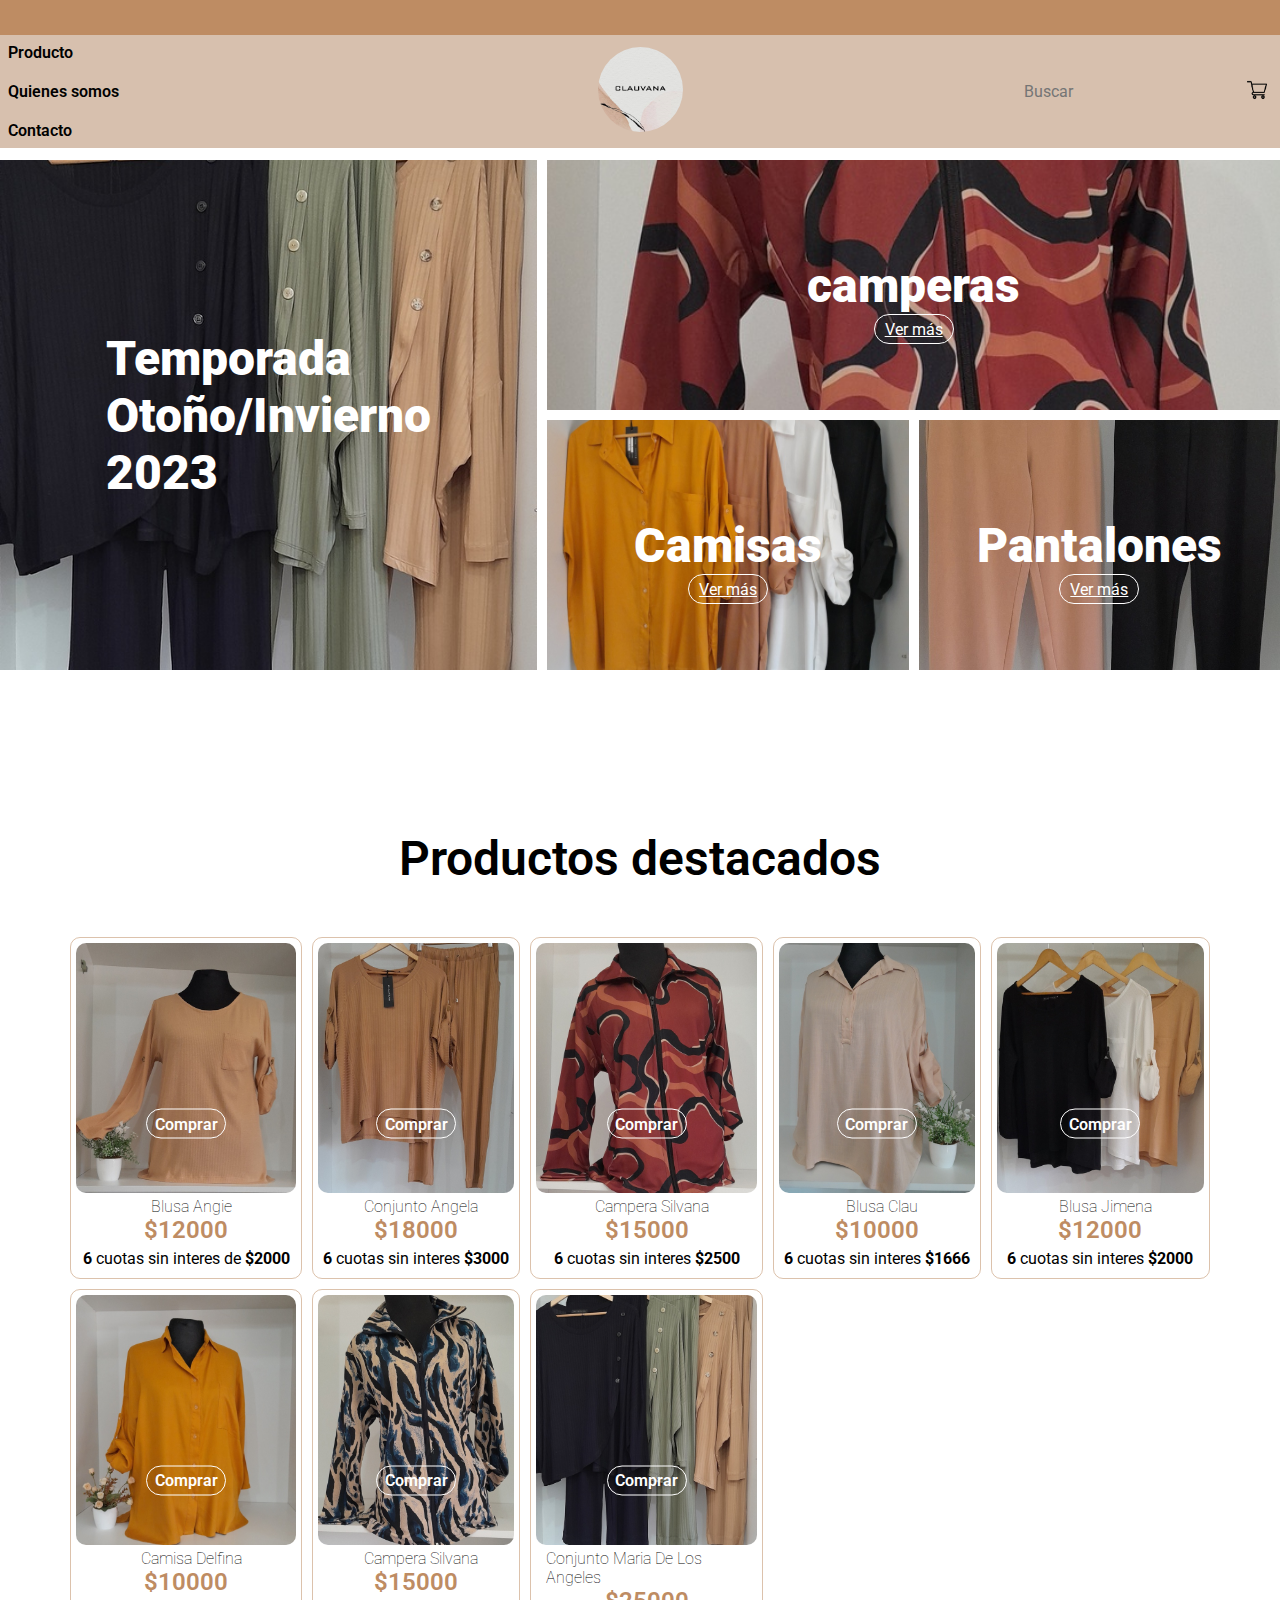
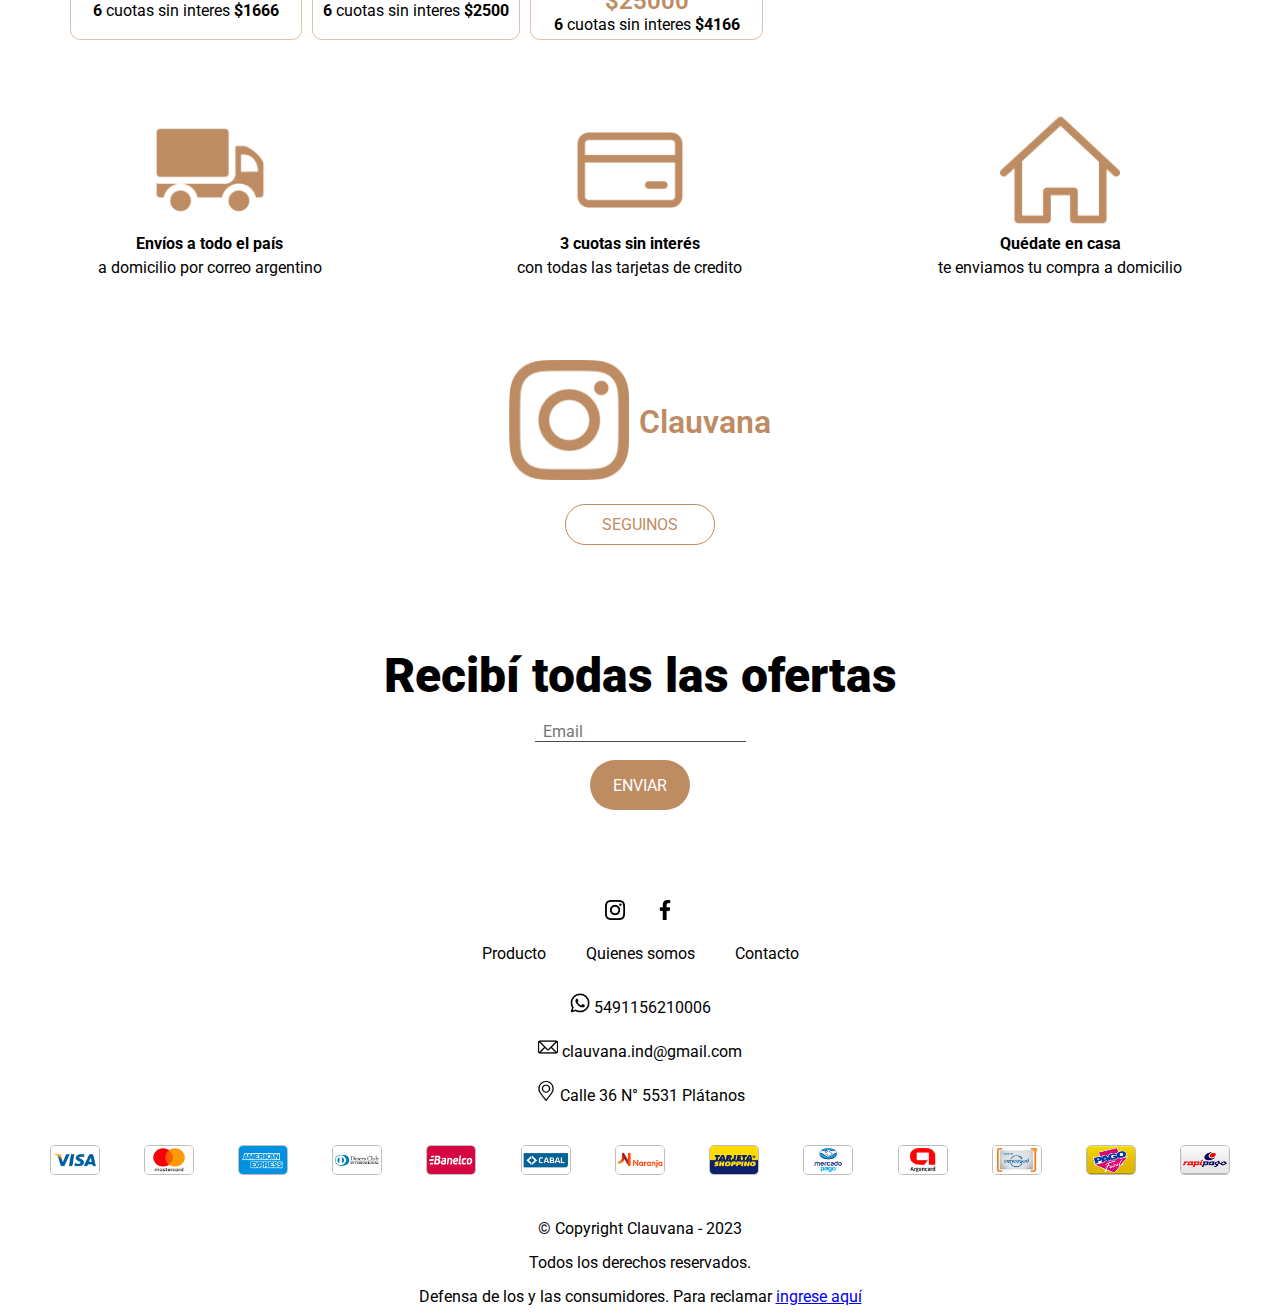
<file: index.html>
<!DOCTYPE html>
<html lang="es">

<head>
  <meta charset="UTF-8" />
  <meta http-equiv="X-UA-Compatible" content="IE=edge" />
  <meta name="viewport" content="width=device-width, initial-scale=1.0" />
  <meta name="description" content="Venta de indumentaria femenina online, imperdibles. Hacé tu pedido y pagalo online.">
  <meta property="og:title" content="Clauvana">
  <meta property="og:type" content="Indumentaria">
  <meta property="og:url" content="https://proyecto-coder-olive-ten.vercel.app/index.html">
  <meta property="og:description" content="Venta de indumentaria femenina online, imperdibles. Hacé tu pedido y pagalo online.">
  <meta property="og:site_name" content="Clauvana">
  <title>Temporada Otoño/Invierno 2023|Clauvana</title>
  <link rel="stylesheet" href="./styles/styles.css" />
  <link rel="icon" href="./img/clauvana.ico.jpg" />
  <link rel="preconnect" href="https://fonts.googleapis.com" />
  <link rel="preconnect" href="https://fonts.gstatic.com" crossorigin />
  <link href="https://fonts.googleapis.com/css2?family=Roboto:wght@300&display=swap" rel="stylesheet" />
</head>

<body>
  <header>
    <div class="header">
      <div class="header-conteiner">
        <h1 class="header-conteiner__tittle">Clauvana</h1>
      </div>
      <div class="header-nav">
          <div class="header-nav__left">
            <ul class="header-nav__list">
              <li class="header-nav__items"><a href="./pages/producto.html" class="header-nav__items-a">Producto</a></li>
              <li class="header-nav__items"><a href="./pages/quienes-somos.html" class="header-nav__items-a">Quienes somos</a></liclass>
              <li class="header-nav__items"><a href="./pages/contacto.html" class="header-nav__items-a">Contacto</a></li>
            </ul>
          </div>
          <div class="header-nav__logo">
            <a href="./index.html">
              <picture class="header-nav__picture">
                <img src="./img/logoclauvana.png" alt="logo-de-la-marca" class="header-nav__img">
              </picture>
            </a>
          </div>
          <div class="header-nav__right">
            <div class="header-nav__search">
              <form action="">
                <label for="search"></label>
                <input type="search" placeholder="Buscar" id="search" class="header-nav__search-input">
              </form>
            </div>
            <div class="header-nav__buy">
              <a href="./index.html">
                <picture>
                  <img src="./img/carrito.png" alt="carrito" class="header-nav__cart">
                </picture>
              </a>
            </div>
          </div>
      </div>
    </div>
  </header>
  <main>
    <section class="portada-principal">
      <div class="portada-principal__conteiner">
        <div class="portada-principal__primera-columna">
          <h2 class="portada-principal__tittle-primera">Temporada Otoño/Invierno 2023</h2>
          <picture>
            <img src="./img/productos/20230228_152904.jpg" class="portada-principal__img img-temporada" alt="temporada-2023">
          </picture>
        </div>
        <div class="portada-principal__segunda-columna">
          <div class="portada-principal__segunda-columna-primera-fila">
            <h2 class="portada-principal__tittle-segunda">camperas</h2>
            <picture>
              <img src="./img/productos/20230228_155506.jpg" class="portada-principal__img img-camperas" alt="camperas">
            </picture>
            <a href="./pages/producto.html" class="portada-principal__btn">Ver más</a>
          </div>
          <div class="portada-principal__segunda-columna-segunda-fila">
            <div class="portada-principal__segunda-columna-segunda-fila-primera">
              <h2 class="portada-principal__tittle-tercera">Camisas</h2>
              <picture>
                <img src="./img/productos/20230228_150349.jpg" class="portada-principal__img img-camisas" alt="camisas">
              </picture>
              <a href="./pages/producto.html" class="portada-principal__btn">Ver más</a>
            </div>
            <div class="portada-principal__segunda-columna-segunda-fila-segunda">
              <h2 class="portada-principal__tittle-cuarta">Pantalones</h2>
              <picture>
                <img src="./img/productos/20230228_161244.jpg" class="portada-principal__img img-pantalones" alt="pantalones">
              </picture>
              <a href="./pages/producto.html" class="portada-principal__btn">Ver más</a>
            </div>
          </div>
        </div>
      </div>
    </section>
    <section class="clothes">
      <div class="clothes__conteiner"> 
        <h2 class="clothes__tittle">Productos destacados</h2>
      </div>  
      <div class="clothes__cards">
        <div class="clothes__items">
          <picture class="clothes__pic">
            <img src="./img/productos/20230228_151828.jpg" alt="blusa" class="clothes__img">
            <a href="./pages/productos-especificos/producto-especifico.html" class="clothes__a">Comprar</a>
          </picture>
          <div class="clothes__description">
            <h3 class="clothes__description-tittle">Blusa Angie</h3>
            <span class="clothes__description-price">$12000</span>
            <span class="clothes__description-offer"><strong>6</strong> cuotas sin interes de <strong>$2000</strong></span>
          </div>
        </div>
        <div class="clothes__items">
          <picture class="clothes__pic">
            <img src="./img/productos/20230228_162016.jpg" alt="conjunto" class="clothes__img">
            <a href="./index.html" class="clothes__a">Comprar</a>
          </picture>
          <div class="clothes__description">
            <h3 class="clothes__description-tittle">Conjunto Angela</h3>
            <span class="clothes__description-price">$18000</span>
            <span class="clothes__description-offer"><strong>6</strong> cuotas sin interes <strong>$3000</strong></span>
          </div>
        </div>
        <div class="clothes__items">
          <picture class="clothes__pic">
            <img src="./img/productos/20230228_155506.jpg" alt="campera" class="clothes__img">
            <a href="./index.html" class="clothes__a">Comprar</a>
          </picture>
          <div class="clothes__description">
            <h3 class="clothes__description-tittle">Campera Silvana</h3>
            <span class="clothes__description-price">$15000</span>
            <span class="clothes__description-offer"><strong>6</strong> cuotas sin interes <strong>$2500</strong></span>
          </div>
        </div>
        <div class="clothes__items">
          <picture class="clothes__pic">
            <img src="./img/productos/20230228_150753.jpg" alt="blusa" class="clothes__img">
            <a href="./index.html" class="clothes__a">Comprar</a>
          </picture>
          <div class="clothes__description">
            <h3 class="clothes__description-tittle">Blusa Clau</h3>
            <span class="clothes__description-price">$10000</span>
            <span class="clothes__description-offer"><strong>6</strong> cuotas sin interes <strong>$1666</strong></span>
          </div>
        </div>
        <div class="clothes__items">
          <picture class="clothes__pic">
            <img src="./img/productos/20230228_151514.jpg" alt="blusas" class="clothes__img">
            <a href="./index.html" class="clothes__a">Comprar</a>
          </picture>
          <div class="clothes__description">
            <h3 class="clothes__description-tittle">Blusa Jimena</h3>
            <span class="clothes__description-price">$12000</span>
            <span class="clothes__description-offer"><strong>6</strong> cuotas sin interes <strong>$2000</strong></span>
          </div>
        </div>
        <div class="clothes__items">
          <picture class="clothes__pic">
            <img src="./img/productos/20230228_150017.jpg" alt="camisa" class="clothes__img">
            <a href="./index.html" class="clothes__a">Comprar</a>
          </picture>
          <div class="clothes__description">
            <h3 class="clothes__description-tittle">Camisa Delfina</h3>
            <span class="clothes__description-price">$10000</span>
            <span class="clothes__description-offer"><strong>6</strong> cuotas sin interes <strong>$1666</strong></span>
          </div>
        </div>
        <div class="clothes__items">
          <picture class="clothes__pic">
            <img src="./img/productos/20230228_155246.jpg" alt="campera" class="clothes__img">
            <a href="./index.html" class="clothes__a">Comprar</a>
          </picture>
          <div class="clothes__description">
            <h3 class="clothes__description-tittle">Campera Silvana</h3>
            <span class="clothes__description-price">$15000</span>
            <span class="clothes__description-offer"><strong>6</strong> cuotas sin interes <strong>$2500</strong></span>
          </div>
        </div>
        <div class="clothes__items">
          <picture class="clothes__pic">
            <img src="./img/productos/20230228_152904.jpg" alt="conjuntos" class="clothes__img">
            <a href="./index.html" class="clothes__a">Comprar</a>
          </picture>
          <div class="clothes__description">
            <h3 class="clothes__description-tittle">Conjunto Maria De Los Angeles</h3>
            <span class="clothes__description-price">$25000</span>
            <span class="description__offer"><strong>6</strong> cuotas sin interes <strong>$4166</strong></span>
          </div>
        </div>
      </div>
    </section>
    <section class="formas__envio">
      <div class="envio__items">
        <picture class="items__picture">
          <img src="./img/camioneta.png" alt="camioneta" class="envio__img">
        </picture>
        <div class="envio__txt">
          <h3>Envíos a todo el país</h3>
          <span>a domicilio por correo argentino</span>
        </div>
      </div>
      <div class="envio__items">
        <picture class="items__picture">
          <img src="./img/tarjeta.png" alt="tarjeta-de-credito" class="envio__img">
        </picture>
        <div class="envio__txt">
          <h3>3 cuotas sin interés</h3>
          <span>con todas las tarjetas de credito</span>
        </div>
      </div>
      <div class="envio__items">
        <picture class="items__picture">
          <img src="./img/hogar.png" alt="casa" class="envio__img">
        </picture>
        <div class="envio__txt">
          <h3>Quédate en casa</h3>
          <span>te enviamos tu compra a domicilio</span>
        </div>
      </div>
    </section>
    <section class="seguinos">
      <div class="seguinos__logo">
        <a href="http://instagram.com/clau_vana/" target="_blank" rel="noopener" class="seguinos__a">
          <picture class="seguinos__pic">
            <img src="./img/instagram.png" alt="instagram" class="seguinos__img">
          </picture>
          <span class="seguinos__txt">Clauvana</span>
        </a>
      </div>
      <div class="seguinos__btn">
        <a href="http://instagram.com/clau_vana/" target="_blank" rel="noopener" class="seguinos__a"><span class="btn__txt">SEGUINOS</span></a>
      </div>
    </section>
    <section class="offer">
      <div class="offer__tittle">
        <h2 class="offer__txt">Recibí todas las ofertas</h2>
      </div>  
      <div class="offer__email">
        <form action="" class="offer_form">
          <label for="email"></label>
          <input type="email" id="email" placeholder="Email" class="offer__input-email">
        </form>
      </div>
      <div class="offer__btn">
        <form action="" class="offer__btn-form">
          <label for="email-enviar"></label>
          <input type="submit" value="ENVIAR" id="email-enviar" class="btn__input">
        </form>
      </div>
    </section>
  </main>
  <footer>
    <div class="footer-icons">
      <ul class="footer-icons__list">
        <li class="footer-icons__items">
          <a href="https://instagram.com/clau_vana" target="_blank" rel="noopener">
            <picture>
              <img src="./img/instagram.png" alt="instagram" class="footer-icons__btn" />
            </picture>
          </a>
        </li>
        <li class="footer-icons__items">
          <a href="https://www.facebook.com/clauvana/?locale=es_LA" target="_blank" rel="noopener">
            <picture>
              <img src="./img/facebook.png" alt="facebook" class="footer-icons__btn" />
            </picture>
          </a>
        </li>
      </ul>
    </div>
    <div class="footer-nav">
      <ul class="footer-nav__list">
        <li>
          <a href="./pages/producto.html" class="footer-nav__items">Producto</a>
        </li>
        <li>
          <a href="./pages/quienes-somos.html" class="footer-nav__items">Quienes somos</a>
        </li>
        <li>
          <a href="./pages/contacto.html" class="footer-nav__items">Contacto</a>
        </li>
      </ul>
    </div>
    <div class="footer-contacs">
      <ul class="footer-contacs__list">
        <li class="footer-contacs__items">
          <span class="footer-contacs__content">
            <img src="./img/whatsapp.png" alt="whatsapp" class="footer-contacs__img">
            <a href="https://wa.me/5491156210006" target="_blank" class="footer-contacs__a" rel="noopener"> 5491156210006</a>
          </span>
        </li>
        <li class="footer-contacs__items">
          <span class="footer-contacs__content">
            <img src="./img/email.png" alt="email" class="footer-contacs__img">
            <a href="mailto:clauvana.ind@gmail.com" target="_blank" class="footer-contacs__a"> clauvana.ind@gmail.com</a>
          </span>
        </li>
        <li class="footer-contacs__items">
          <span class="footer-contacs__content">
            <img src="./img/ubicacion.png" alt="ubicacion" class="footer-contacs__img"> Calle 36 N° 5531 Plátanos
          </span>
        </li>
      </ul>
    </div>
    <div class="footer-cards">
      <ul class="footer-cards__list">
        <li>
          <img src="./img/cards/visa@2x.png" alt="visa" class="footer-cards__img" />
        </li>
        <li>
          <img src="./img/cards/mastercard@2x.png" alt="mastercard" class="footer-cards__img" />
        </li>
        <li>
          <img src="./img/cards/amex@2x.png" alt="american-express" class="footer-cards__img" />
        </li>
        <li>
          <img src="./img/cards/diners@2x.png" alt="diners" class="footer-cards__img" />
        </li>
        <li>
          <img src="./img/cards/banelco@2x.png" alt="banelco" class="footer-cards__img" />
        </li>
        <li>
          <img src="./img/cards/cabal@2x.png" alt="cabal" class="footer-cards__img" />
        </li>
        <li>
          <img src="./img/cards/tarjeta-naranja@2x.png" alt="tarjeta-naranja" class="footer-cards__img" />
        </li>
        <li>
          <img src="./img/cards/tarjeta-shopping@2x.png" alt="tarjeta-shopping" class="footer-cards__img" />
        </li>
        <li>
          <img src="./img/cards/mercadopago@2x.png" alt="mercadopago" class="footer-cards__img" />
        </li>
        <li>
          <img src="./img/cards/argencard@2x.png" alt="argencard" class="footer-cards__img" />
        </li>
        <li>
          <img src="./img/cards/cencosud@2x.png" alt="cencosud" class="footer-cards__img" />
        </li>
        <li>
          <img src="./img/cards/pagofacil@2x.png" alt="pagofacil" class="footer-cards__img" />
        </li>
        <li>
          <img src="./img/cards/rapipago@2x.png" alt="rapipago" class="footer-cards__img" />
        </li>
      </ul>
    </div>
    <div class="footer-derechos">
      <ul class="footer-derechos__list">
        <li><span>© Copyright Clauvana - 2023</span></li>
        <li><span>Todos los derechos reservados.</span></li>
        <li><span>Defensa de los y las consumidores. Para reclamar <a href="https://www.argentina.gob.ar/produccion/defensadelconsumidor/formulario" target="_blank" rel="noopener">ingrese aquí</a></span></li>
      </ul>
    </div>
  </footer>
  <div class="body__border-top"></div>
  <div class="body__border-right"></div>
  <div class="body__border-left"></div>
  <div class="body__border-bottom"></div>
</body>

</html>
</file>
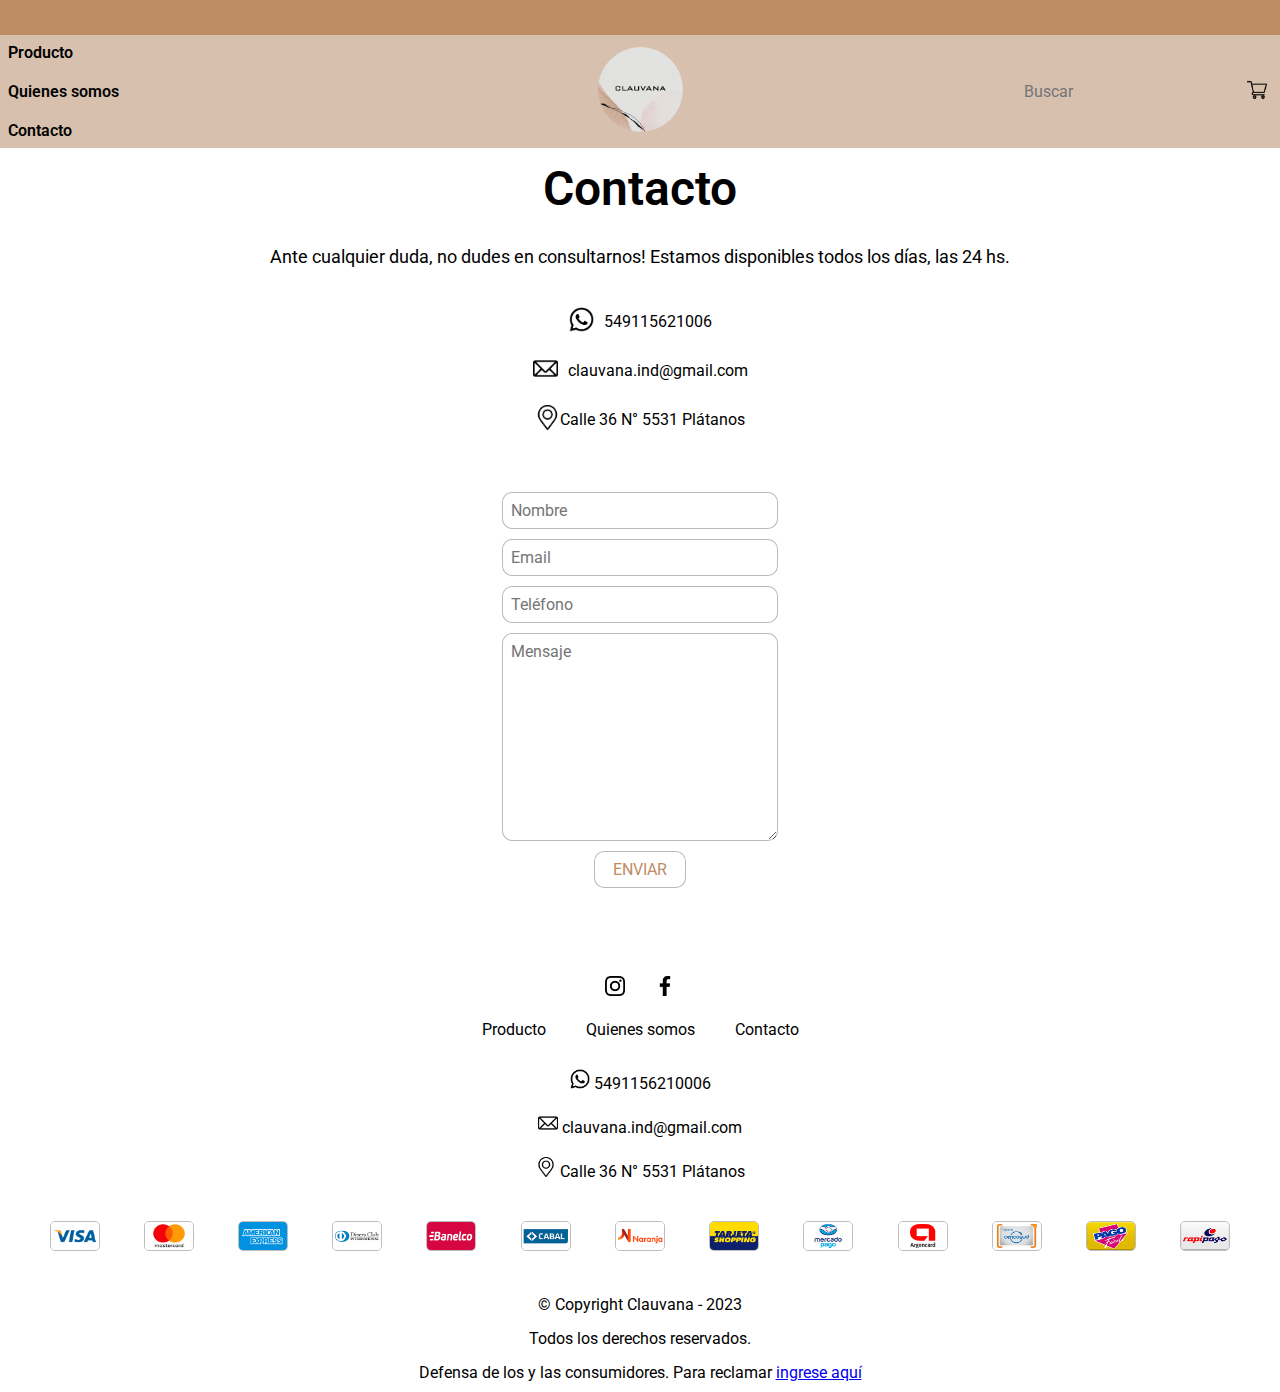
<file: pages/contacto.html>
<!DOCTYPE html>
<html lang="es">

<head>
  <meta charset="UTF-8" />
  <meta http-equiv="X-UA-Compatible" content="IE=edge" />
  <meta name="viewport" content="width=device-width, initial-scale=1.0" />
  <meta name="description" content="Contactate con Clauvana para la compra online tanto al por mayor como al por menor.">
  <meta property="og:title" content="Enteráte de lo nuevo">
  <meta property="og:type" content="Indumentaria">
  <meta property="og:url" content="https://proyecto-coder-olive-ten.vercel.app/pages/contacto.html">
  <meta property="og:description" content="Contactate con Clauvana para la compra online tanto al por mayor como al por menor.">
  <meta property="og:site_name" content="Clauvana">
  <title>Contactenos|Clauvana</title>
  <link rel="stylesheet" href="../styles/styles.css" />
  <link rel="icon" href="../img/clauvana.ico.jpg" />
  <link rel="preconnect" href="https://fonts.googleapis.com" />
  <link rel="preconnect" href="https://fonts.gstatic.com" crossorigin />
  <link href="https://fonts.googleapis.com/css2?family=Roboto:wght@300&display=swap" rel="stylesheet" />
</head>

<body>
  <header>
    <div class="header">
      <div class="header-conteiner">
        <h1 class="header-conteiner__tittle">Clauvana</h1>
      </div>
      <div class="header-nav">
          <div class="header-nav__left">
            <ul class="header-nav__list">
              <li class="header-nav__items"><a href="./producto.html" class="header-nav__items-a">Producto</a></li>
              <li class="header-nav__items"><a href="./quienes-somos.html" class="header-nav__items-a">Quienes somos</a></liclass>
              <li class="header-nav__items"><a href="./contacto.html" class="header-nav__items-a">Contacto</a></li>
            </ul>
          </div>
          <div class="header-nav__logo">
            <a href="../index.html">
              <picture class="header-nav__picture">
                <img src="../img/logoclauvana.png" alt="logo-de-la-marca" class="header-nav__img">
              </picture>
            </a>
          </div>
          <div class="header-nav__right">
            <div class="header-nav__search">
              <form action="">
                <label for="search"></label>
                <input type="search" placeholder="Buscar" id="search" class="header-nav__search-input">
              </form>
            </div>
            <div class="header-nav__buy">
              <a href="../index.html">
                <picture>
                  <img src="../img/carrito.png" alt="carrito" class="header-nav__cart">
                </picture>
              </a>
            </div>
          </div>
      </div>
    </div>
  </header>
  <main>
    <section class="portada__contacto">
      <div class="conteiner__tittle">
        <h2 class="tittle__contacto">Contacto</h2>
      </div>
      <div class="atencion-publico">
        <span class="contacto__atencion">Ante cualquier duda, no dudes en consultarnos! Estamos disponibles
          todos los días, las 24 hs.</span>
      </div>
      <div class="contacto__redes">
        <ul class="contacto__list">
          <li class="contacto__items">
            <picture class="contacto__pic">
              <img src="../img/whatsapp.png" alt="whatsapp" class="contacto__img">
            </picture>
            <a href="https://wa.me/549115621006" rel="noopener" target="_blank" class="contactos__aa">
              <span class="contacto__span"> 549115621006</span>
            </a>
          </li>
          <li class="contacto__items">
            <picture class="contacto__pic">
              <img src="../img/email.png" alt="email" class="contacto__img">
            </picture>
            <a href="mailto:clauvana.ind@gmail.com" target="_blank" class="contactos__aa">
              <span class="contacto__span"> clauvana.ind@gmail.com</span>
            </a>
          </li>
          <li class="contacto__items">
            <picture class="contacto__pic">
              <img src="../img/ubicacion.png" alt="ubicacion" class="contacto__img">
            </picture>
            <span class="contacto__span"> Calle 36 N° 5531 Plátanos</span>
          </li>
        </ul>
      </div>
      <div class="contactos__formulario">
        <form action="">
          <div class="contacto__formulario-items">
            <label for="nombre"></label>
            <input type="name" placeholder="Nombre" id="nombre" class="contacto__input">
          </div>
          <div class="contacto__formulario-items">
            <label for="email"></label>
            <input type="email" placeholder="Email" id="email" class="contacto__input">
          </div>
          <div class="contacto__formulario-items">
            <label for="teléfono"></label>
            <input type="tel" placeholder="Teléfono" id="teléfono" class="contacto__input">
          </div>
          <div class="contacto__formulario-items">
            <label for="text-area"></label>
            <textarea id="text-area" cols="30" rows="10" placeholder="Mensaje" class="contacto__input"></textarea>
          </div>
          <div class="contacto__formulario-items">
            <label for="btn-submit"></label>
            <input type="submit" value="ENVIAR" id="btn-submit" class="contacto__input btn__contacto">
          </div>
        </form>
      </div>
    </section>
  </main>
  <footer>
    <div class="footer-icons">
      <ul class="footer-icons__list">
        <li class="footer-icons__items">
          <a href="https://instagram.com/clau_vana" target="_blank" rel="noopener">
            <picture>
              <img src="../img/instagram.png" alt="instagram" class="footer-icons__btn" />
            </picture>
          </a>
        </li>
        <li class="footer-icons__items">
          <a href="https://www.facebook.com/clauvana/?locale=es_LA" target="_blank" rel="noopener">
            <picture>
              <img src="../img/facebook.png" alt="facebook" class="footer-icons__btn" />
            </picture>
          </a>
        </li>
      </ul>
    </div>
    <div class="footer-nav">
      <ul class="footer-nav__list">
        <li>
          <a href="./producto.html" class="footer-nav__items">Producto</a>
        </li>
        <li>
          <a href="./quienes-somos.html" class="footer-nav__items">Quienes somos</a>
        </li>
        <li>
          <a href="./contacto.html" class="footer-nav__items">Contacto</a>
        </li>
      </ul>
    </div>
    <div class="footer-contacs">
      <ul class="footer-contacs__list">
        <li class="footer-contacs__items">
          <span class="footer-contacs__content">
            <img src="../img/whatsapp.png" alt="whatsapp" class="footer-contacs__img">
            <a href="https://wa.me/5491156210006" target="_blank" class="footer-contacs__a" rel="noopener"> 5491156210006</a>
          </span>
        </li>
        <li class="footer-contacs__items">
          <span class="footer-contacs__content">
            <img src="../img/email.png" alt="email" class="footer-contacs__img">
            <a href="mailto:clauvana.ind@gmail.com" target="_blank" class="footer-contacs__a"> clauvana.ind@gmail.com</a>
          </span>
        </li>
        <li class="footer-contacs__items">
          <span class="footer-contacs__content">
            <img src="../img/ubicacion.png" alt="ubicacion" class="footer-contacs__img"> Calle 36 N° 5531 Plátanos
          </span>
        </li>
      </ul>
    </div>
    <div class="footer-cards">
      <ul class="footer-cards__list">
        <li>
          <img src="../img/cards/visa@2x.png" alt="visa" class="footer-cards__img" />
        </li>
        <li>
          <img src="../img/cards/mastercard@2x.png" alt="mastercard" class="footer-cards__img" />
        </li>
        <li>
          <img src="../img/cards/amex@2x.png" alt="american-express" class="footer-cards__img" />
        </li>
        <li>
          <img src="../img/cards/diners@2x.png" alt="diners" class="footer-cards__img" />
        </li>
        <li>
          <img src="../img/cards/banelco@2x.png" alt="banelco" class="footer-cards__img" />
        </li>
        <li>
          <img src="../img/cards/cabal@2x.png" alt="cabal" class="footer-cards__img" />
        </li>
        <li>
          <img src="../img/cards/tarjeta-naranja@2x.png" alt="tarjeta-naranja" class="footer-cards__img" />
        </li>
        <li>
          <img src="../img/cards/tarjeta-shopping@2x.png" alt="tarjeta-shopping" class="footer-cards__img" />
        </li>
        <li>
          <img src="../img/cards/mercadopago@2x.png" alt="mercadopago" class="footer-cards__img" />
        </li>
        <li>
          <img src="../img/cards/argencard@2x.png" alt="argencard" class="footer-cards__img" />
        </li>
        <li>
          <img src="../img/cards/cencosud@2x.png" alt="cencosud" class="footer-cards__img" />
        </li>
        <li>
          <img src="../img/cards/pagofacil@2x.png" alt="pagofacil" class="footer-cards__img" />
        </li>
        <li>
          <img src="../img/cards/rapipago@2x.png" alt="rapipago" class="footer-cards__img" />
        </li>
      </ul>
    </div>
    <div class="footer-derechos">
      <ul class="footer-derechos__list">
        <li><span>© Copyright Clauvana - 2023</span></li>
        <li><span>Todos los derechos reservados.</span></li>
        <li><span>Defensa de los y las consumidores. Para reclamar <a href="https://www.argentina.gob.ar/produccion/defensadelconsumidor/formulario" target="_blank" rel="noopener">ingrese aquí</a></span></li>
      </ul>
    </div>
  </footer>
  <div class="body__border-top"></div>
  <div class="body__border-right"></div>
  <div class="body__border-left"></div>
  <div class="body__border-bottom"></div>
</body>

</html>
</file>
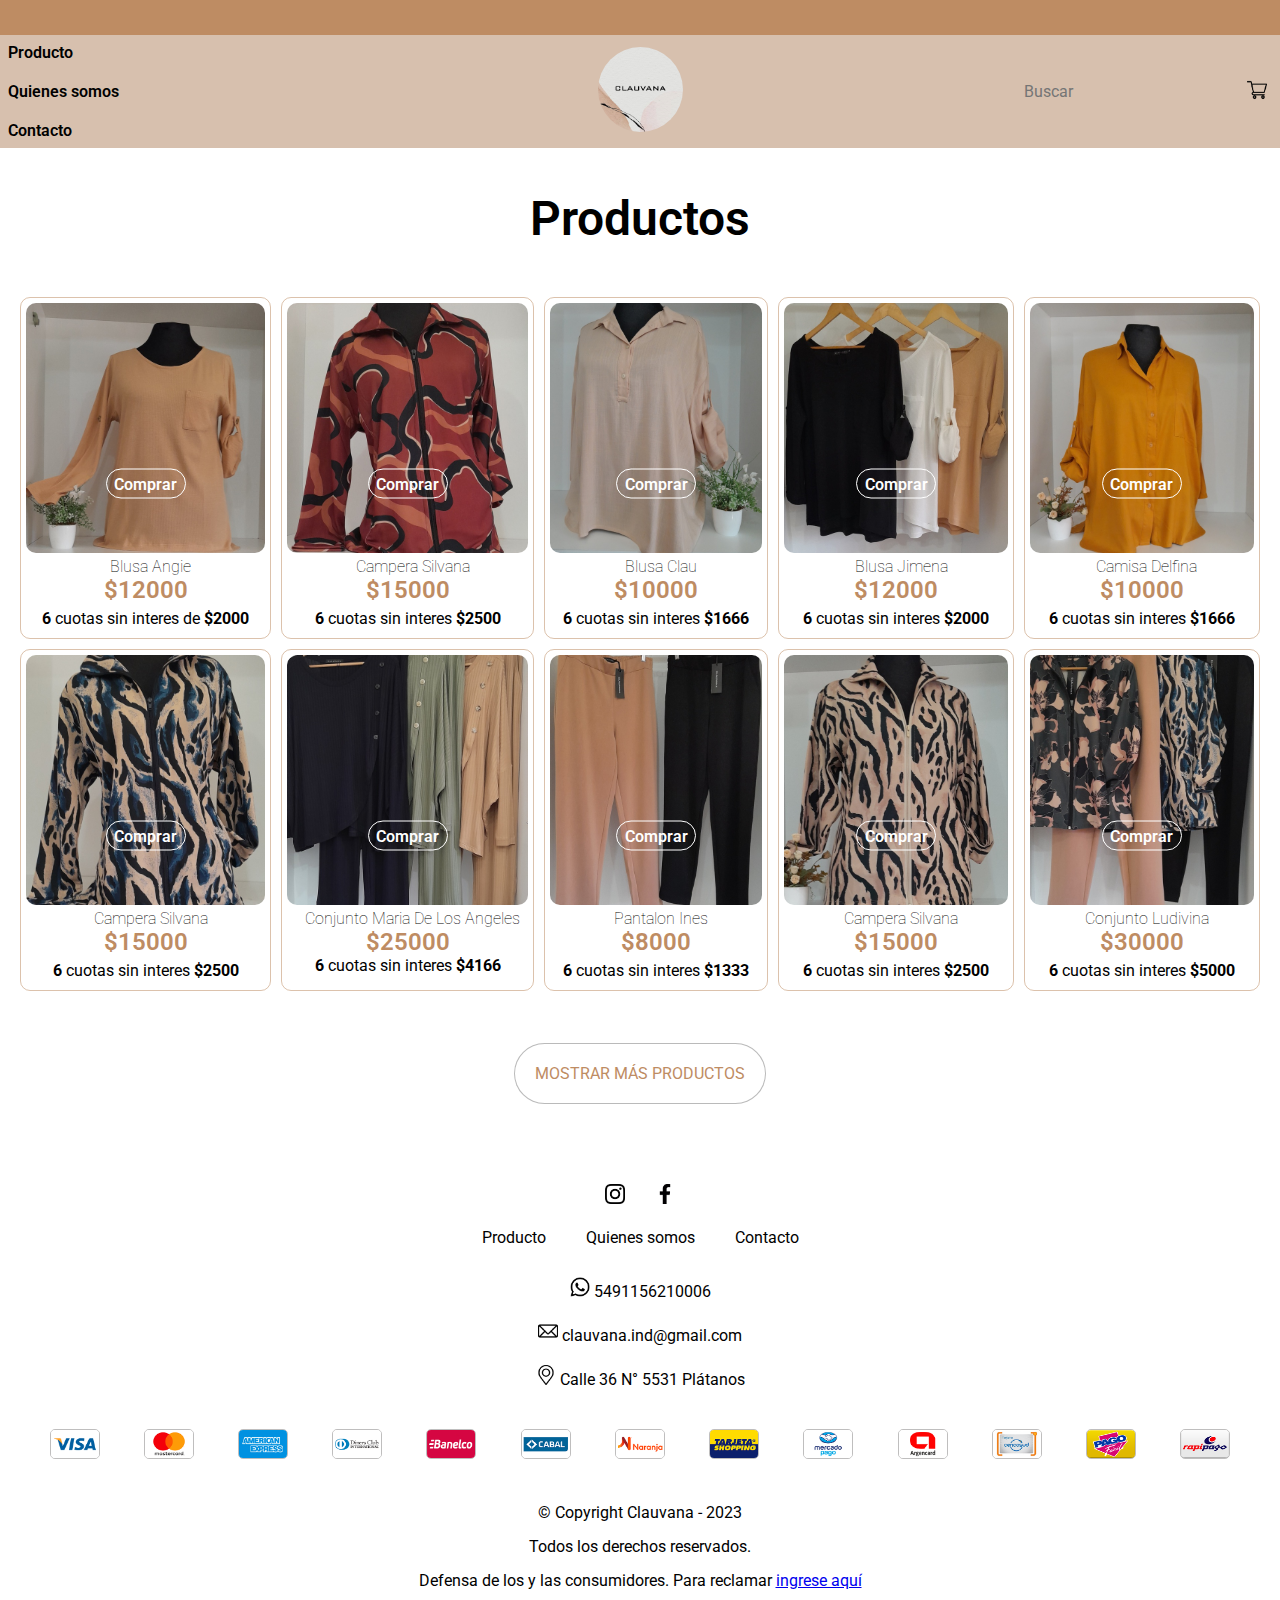
<file: pages/producto.html>
<!DOCTYPE html>
<html lang="es">

<head>
  <meta charset="UTF-8" />
  <meta http-equiv="X-UA-Compatible" content="IE=edge" />
  <meta name="viewport" content="width=device-width, initial-scale=1.0" />
  <meta name="description" content="Catálogo de indumentaria femenina que se fabrica en Clauvana.">
  <meta property="og:title" content="Nuestro catálogo">
  <meta property="og:type" content="Indumentaria">
  <meta property="og:url" content="https://proyecto-coder-olive-ten.vercel.app/pages/producto.html">
  <meta property="og:description" content="Catálogo de indumentaria femenina que se fabrica en Clauvana.">
  <meta property="og:site_name" content="Clauvana">
  <title>Nuestros Productos|Clauvana</title>
  <link rel="stylesheet" href="../styles/styles.css" />
  <link rel="icon" href="../img/clauvana.ico.jpg" />
  <link rel="preconnect" href="https://fonts.googleapis.com" />
  <link rel="preconnect" href="https://fonts.gstatic.com" crossorigin />
  <link href="https://fonts.googleapis.com/css2?family=Roboto:wght@300&display=swap" rel="stylesheet" />
</head>

<body>
  <header>
    <div class="header">
      <div class="header-conteiner">
        <h1 class="header-conteiner__tittle">Clauvana</h1>
      </div>
      <div class="header-nav">
          <div class="header-nav__left">
            <ul class="header-nav__list">
              <li class="header-nav__items"><a href="./producto.html" class="header-nav__items-a">Producto</a></li>
              <li class="header-nav__items"><a href="./quienes-somos.html" class="header-nav__items-a">Quienes somos</a></liclass>
              <li class="header-nav__items"><a href="./contacto.html" class="header-nav__items-a">Contacto</a></li>
            </ul>
          </div>
          <div class="header-nav__logo">
            <a href="../index.html">
              <picture class="header-nav__picture">
                <img src="../img/logoclauvana.png" alt="logo-de-la-marca" class="header-nav__img">
              </picture>
            </a>
          </div>
          <div class="header-nav__right">
            <div class="header-nav__search">
              <form action="">
                <label for="search"></label>
                <input type="search" placeholder="Buscar" id="search" class="header-nav__search-input">
              </form>
            </div>
            <div class="header-nav__buy">
              <a href="../index.html">
                <picture>
                  <img src="../img/carrito.png" alt="carrito" class="header-nav__cart">
                </picture>
              </a>
            </div>
          </div>
      </div>
    </div>
  </header>
  <main>
    <section class="portada-productos">
      <div class="portada-productos__conteiner">
        <h2 class="portada-productos__tittle">Productos</h2>
      </div> 
      <div class="clothes__cards">
        <div class="clothes__items">
          <picture class="clothes__pic">
            <img src="../img/productos/20230228_151828.jpg" alt="blusa" class="clothes__img">
            <a href="./productos-especificos/producto-especifico.html" class="clothes__a">Comprar</a>
          </picture>
          <div class="clothes__description">
            <h3 class="clothes__description-tittle">Blusa Angie</h3>
            <span class="clothes__description-price">$12000</span>
            <span class="clothes__description-offer"><strong>6</strong> cuotas sin interes de <strong>$2000</strong></span>
          </div>
        </div>
        <div class="clothes__items">
          <picture class="clothes__pic">
            <img src="../img/productos/20230228_155506.jpg" alt="campera" class="clothes__img">
            <a href="../index.html" class="clothes__a">Comprar</a>
          </picture>
          <div class="clothes__description">
              <h3 class="clothes__description-tittle">Campera Silvana</h3>
            <span class="clothes__description-price">$15000</span>
            <span class="clothes__description-offer"><strong>6</strong> cuotas sin interes <strong>$2500</strong></span>
          </div>
        </div>
        <div class="clothes__items">
          <picture class="clothes__pic">
            <img src="../img/productos/20230228_150753.jpg" alt="blusa" class="clothes__img">
            <a href="../index.html" class="clothes__a">Comprar</a>
          </picture>
          <div class="clothes__description">
            <h3 class="clothes__description-tittle">Blusa Clau</h3>
            <span class="clothes__description-price">$10000</span>
            <span class="clothes__description-offer"><strong>6</strong> cuotas sin interes <strong>$1666</strong></span>
          </div>
        </div>
        <div class="clothes__items">
          <picture class="clothes__pic">
            <img src="../img/productos/20230228_151514.jpg" alt="blusas" class="clothes__img">
            <a href="../index.html" class="clothes__a">Comprar</a>
          </picture>
          <div class="clothes__description">
            <h3 class="clothes__description-tittle">Blusa Jimena</h3>
            <span class="clothes__description-price">$12000</span>
            <span class="clothes__description-offer"><strong>6</strong> cuotas sin interes <strong>$2000</strong></span>
          </div>
        </div>
        <div class="clothes__items">
          <picture class="clothes__pic">
            <img src="../img/productos/20230228_150017.jpg" alt="camisa" class="clothes__img">
            <a href="../index.html" class="clothes__a">Comprar</a>
          </picture>
          <div class="clothes__description">
            <h3 class="clothes__description-tittle">Camisa Delfina</h3>
            <span class="clothes__description-price">$10000</span>
            <span class="clothes__description-offer"><strong>6</strong> cuotas sin interes <strong>$1666</strong></span>
          </div>
        </div>
        <div class="clothes__items">
          <picture class="clothes__pic">
            <img src="../img/productos/20230228_155246.jpg" alt="campera" class="clothes__img">
            <a href="../index.html" class="clothes__a">Comprar</a>
          </picture>
          <div class="clothes__description">
            <h3 class="clothes__description-tittle">Campera Silvana</h3>
            <span class="clothes__description-price">$15000</span>
            <span class="clothes__description-offer"><strong>6</strong> cuotas sin interes <strong>$2500</strong></span>
          </div>
        </div>
        <div class="clothes__items">
          <picture class="clothes__pic">
            <img src="../img/productos/20230228_152904.jpg" alt="conjuntos" class="clothes__img">
            <a href="../index.html" class="clothes__a">Comprar</a>
          </picture>
          <div class="clothes__description">
            <h3 class="clothes__description-tittle">Conjunto Maria De Los Angeles</h3>
            <span class="clothes__description-price">$25000</span>
            <span class="description__offer"><strong>6</strong> cuotas sin interes <strong>$4166</strong></span>
          </div>
        </div>
        <div class="clothes__items">
          <picture class="clothes__pic">
            <img src="../img/productos/20230228_161244.jpg" alt="pantalon" class="clothes__img">
            <a href="../index.html" class="clothes__a">Comprar</a>
          </picture>
          <div class="clothes__description">
              <h3 class="clothes__description-tittle">Pantalon Ines</h3>
            <span class="clothes__description-price">$8000</span>
            <span class="clothes__description-offer"><strong>6</strong> cuotas sin interes <strong>$1333</strong></span>
          </div>
        </div>
        <div class="clothes__items">
          <picture class="clothes__pic">
            <img src="../img/productos/20230228_154844.jpg" alt="campera" class="clothes__img">
            <a href="../index.html" class="clothes__a">Comprar</a>
          </picture>
          <div class="clothes__description">
              <h3 class="clothes__description-tittle">Campera Silvana</h3>
            <span class="clothes__description-price">$15000</span>
            <span class="clothes__description-offer"><strong>6</strong> cuotas sin interes <strong>$2500</strong></span>
          </div>
        </div>
        <div class="clothes__items">
          <picture class="clothes__pic">
            <img src="../img/productos/20230228_161159.jpg" alt="conjunto" class="clothes__img">
            <a href="../index.html" class="clothes__a">Comprar</a>
          </picture>
          <div class="clothes__description">
              <h3 class="clothes__description-tittle">Conjunto Ludivina</h3>
            <span class="clothes__description-price">$30000</span>
            <span class="clothes__description-offer"><strong>6</strong> cuotas sin interes <strong>$5000</strong></span>
          </div>
        </div>
      </div>
      <div class="btn__productos-mas">
        <form action="">
          <label for="mas-productos"></label>
          <input type="submit" id="mas-productos" value="MOSTRAR MÁS PRODUCTOS" class="btn__producto-input">
        </form>
      </div>
    </section>
  </main>
  <footer>
    <div class="footer-icons">
      <ul class="footer-icons__list">
        <li class="footer-icons__items">
          <a href="https://instagram.com/clau_vana" target="_blank" rel="noopener">
            <picture>
              <img src="../img/instagram.png" alt="instagram" class="footer-icons__btn" />
            </picture>
          </a>
        </li>
        <li class="footer-icons__items">
          <a href="https://www.facebook.com/clauvana/?locale=es_LA" target="_blank" rel="noopener">
            <picture>
              <img src="../img/facebook.png" alt="facebook" class="footer-icons__btn" />
            </picture>
          </a>
        </li>
      </ul>
    </div>
    <div class="footer-nav">
      <ul class="footer-nav__list">
        <li>
          <a href="./producto.html" class="footer-nav__items">Producto</a>
        </li>
        <li>
          <a href="./quienes-somos.html" class="footer-nav__items">Quienes somos</a>
        </li>
        <li>
          <a href="./contacto.html" class="footer-nav__items">Contacto</a>
        </li>
      </ul>
    </div>
    <div class="footer-contacs">
      <ul class="footer-contacs__list">
        <li class="footer-contacs__items">
          <span class="footer-contacs__content">
            <img src="../img/whatsapp.png" alt="whatsapp" class="footer-contacs__img">
            <a href="https://wa.me/5491156210006" target="_blank" class="footer-contacs__a" rel="noopener"> 5491156210006</a>
          </span>
        </li>
        <li class="footer-contacs__items">
          <span class="footer-contacs__content">
            <img src="../img/email.png" alt="email" class="footer-contacs__img">
            <a href="mailto:clauvana.ind@gmail.com" target="_blank" class="footer-contacs__a"> clauvana.ind@gmail.com</a>
          </span>
        </li>
        <li class="footer-contacs__items">
          <span class="footer-contacs__content">
            <img src="../img/ubicacion.png" alt="ubicacion" class="footer-contacs__img"> Calle 36 N° 5531 Plátanos
          </span>
        </li>
      </ul>
    </div>
    <div class="footer-cards">
      <ul class="footer-cards__list">
        <li>
          <img src="../img/cards/visa@2x.png" alt="visa" class="footer-cards__img" />
        </li>
        <li>
          <img src="../img/cards/mastercard@2x.png" alt="mastercard" class="footer-cards__img" />
        </li>
        <li>
          <img src="../img/cards/amex@2x.png" alt="american-express" class="footer-cards__img" />
        </li>
        <li>
          <img src="../img/cards/diners@2x.png" alt="diners" class="footer-cards__img" />
        </li>
        <li>
          <img src="../img/cards/banelco@2x.png" alt="banelco" class="footer-cards__img" />
        </li>
        <li>
          <img src="../img/cards/cabal@2x.png" alt="cabal" class="footer-cards__img" />
        </li>
        <li>
          <img src="../img/cards/tarjeta-naranja@2x.png" alt="tarjeta-naranja" class="footer-cards__img" />
        </li>
        <li>
          <img src="../img/cards/tarjeta-shopping@2x.png" alt="tarjeta-shopping" class="footer-cards__img" />
        </li>
        <li>
          <img src="../img/cards/mercadopago@2x.png" alt="mercadopago" class="footer-cards__img" />
        </li>
        <li>
          <img src="../img/cards/argencard@2x.png" alt="argencard" class="footer-cards__img" />
        </li>
        <li>
          <img src="../img/cards/cencosud@2x.png" alt="cencosud" class="footer-cards__img" />
        </li>
        <li>
          <img src="../img/cards/pagofacil@2x.png" alt="pagofacil" class="footer-cards__img" />
        </li>
        <li>
          <img src="../img/cards/rapipago@2x.png" alt="rapipago" class="footer-cards__img" />
        </li>
      </ul>
    </div>
    <div class="footer-derechos">
      <ul class="footer-derechos__list">
        <li><span>© Copyright Clauvana - 2023</span></li>
        <li><span>Todos los derechos reservados.</span></li>
        <li><span>Defensa de los y las consumidores. Para reclamar <a href="https://www.argentina.gob.ar/produccion/defensadelconsumidor/formulario" target="_blank" rel="noopener">ingrese aquí</a></span></li>
      </ul>
    </div>
  </footer>
  <div class="body__border-top"></div>
  <div class="body__border-right"></div>
  <div class="body__border-left"></div>
  <div class="body__border-bottom"></div>
</body>

</html>
</file>
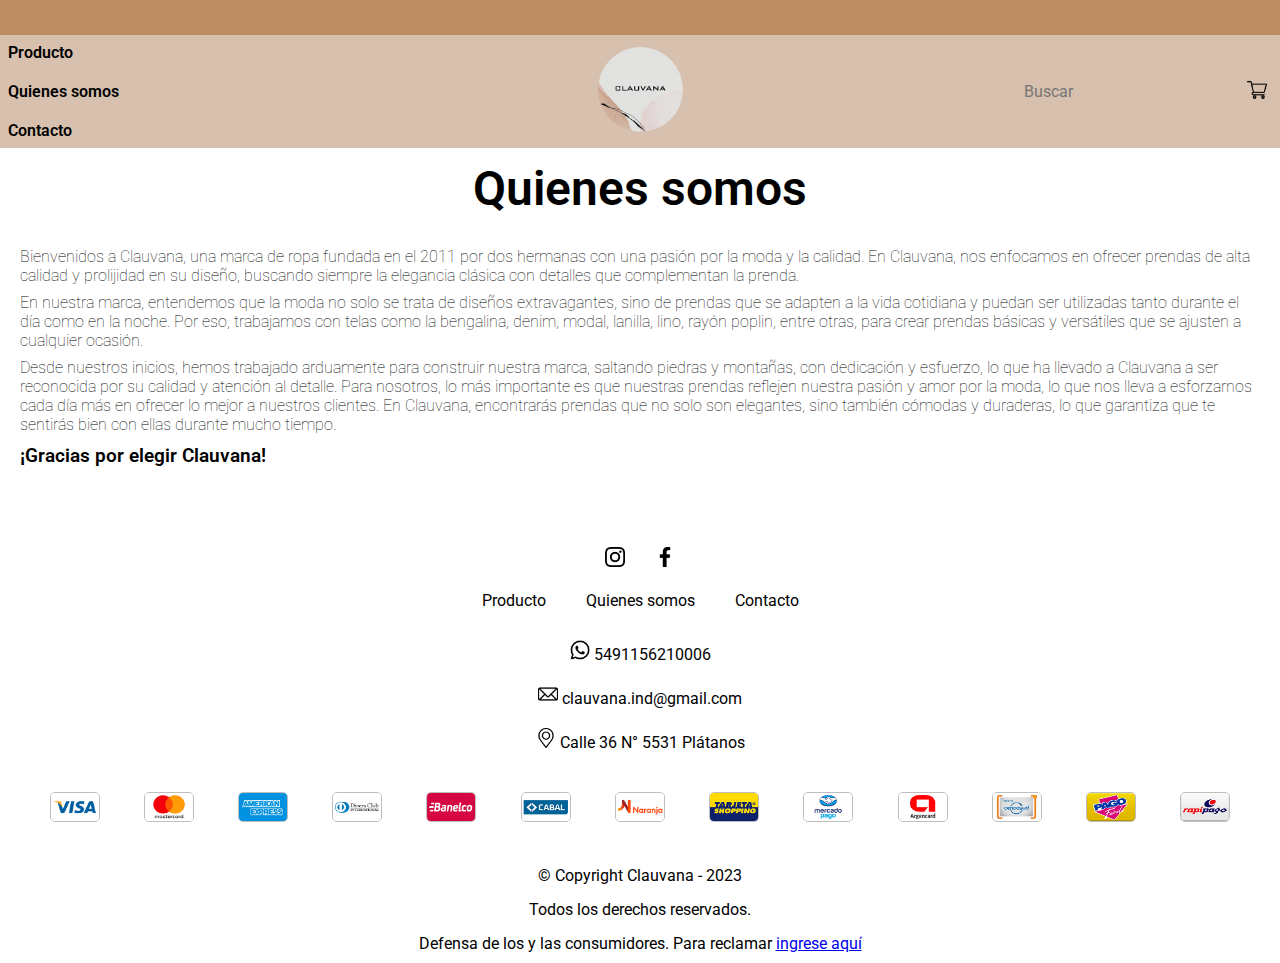
<file: pages/quienes-somos.html>
<!DOCTYPE html>
<html lang="es">

<head>
  <meta charset="UTF-8" />
  <meta http-equiv="X-UA-Compatible" content="IE=edge" />
  <meta name="viewport" content="width=device-width, initial-scale=1.0" />
  <meta name="description" content="Historia e inicio que llevaron a la creación de la marca, Clauvana.">
  <meta property="og:title" content="Historia de nosotros">
  <meta property="og:type" content="Indumentaria">
  <meta property="og:url" content="https://proyecto-coder-olive-ten.vercel.app/pages/quienes-somos.html">
  <meta property="og:description" content="Historia e inicio que llevaron a la creación de la marca, Clauvana.">
  <meta property="og:site_name" content="Clauvana">
  <title>Conocenos|Clauvana</title>
  <link rel="stylesheet" href="../styles/styles.css" />
  <link rel="icon" href="../img/clauvana.ico.jpg" />
  <link rel="preconnect" href="https://fonts.googleapis.com" />
  <link rel="preconnect" href="https://fonts.gstatic.com" crossorigin />
  <link href="https://fonts.googleapis.com/css2?family=Roboto:wght@300&display=swap" rel="stylesheet" />
</head>

<body>
  <header>
    <div class="header">
      <div class="header-conteiner">
        <h1 class="header-conteiner__tittle">Clauvana</h1>
      </div>
      <div class="header-nav">
          <div class="header-nav__left">
            <ul class="header-nav__list">
              <li class="header-nav__items"><a href="./producto.html" class="header-nav__items-a">Producto</a></li>
              <li class="header-nav__items"><a href="./quienes-somos.html" class="header-nav__items-a">Quienes somos</a></liclass>
              <li class="header-nav__items"><a href="./contacto.html" class="header-nav__items-a">Contacto</a></li>
            </ul>
          </div>
          <div class="header-nav__logo">
            <a href="../index.html">
              <picture class="header-nav__picture">
                <img src="../img/logoclauvana.png" alt="logo-de-la-marca" class="header-nav__img">
              </picture>
            </a>
          </div>
          <div class="header-nav__right">
            <div class="header-nav__search">
              <form action="">
                <label for="search"></label>
                <input type="search" placeholder="Buscar" id="search" class="header-nav__search-input">
              </form>
            </div>
            <div class="header-nav__buy">
              <a href="../index.html">
                <picture>
                  <img src="../img/carrito.png" alt="carrito" class="header-nav__cart">
                </picture>
              </a>
            </div>
          </div>
      </div>
    </div>
  </header>
  <main>
    <section class="conteiner__quienes-somos">
      <div class="conteiner-tittle">
        <h2 class="tittle__clauvana">Quienes somos</h2>
      </div>
      <div class="historia">
        <p class="historia__clauvana">
          <span>
          Bienvenidos a Clauvana, una marca de ropa fundada en el 2011 por dos hermanas con una pasión por la moda y la
          calidad. En Clauvana, nos enfocamos en ofrecer prendas de alta calidad y prolijidad en su diseño, buscando
          siempre la elegancia clásica con detalles que complementan la prenda.
          </span>
          <span>
          En nuestra marca, entendemos que la moda no solo se trata de diseños extravagantes, sino de prendas que se
          adapten a la vida cotidiana y puedan ser utilizadas tanto durante el día como en la noche. Por eso, trabajamos
          con telas como la bengalina, denim, modal, lanilla, lino, rayón poplin, entre otras, para crear prendas
          básicas y versátiles que se ajusten a cualquier ocasión.
          </span>
          <span>
          Desde nuestros inicios, hemos trabajado arduamente para construir nuestra marca, saltando piedras y montañas,
          con dedicación y esfuerzo, lo que ha llevado a Clauvana a ser reconocida por su calidad y atención al detalle.
          Para nosotros, lo más importante es que nuestras prendas reflejen nuestra pasión y amor por la moda, lo que
          nos lleva a esforzarnos cada día más en ofrecer lo mejor a nuestros clientes. En Clauvana, encontrarás prendas
          que no solo son elegantes, sino también cómodas y duraderas, lo que garantiza que te sentirás bien con ellas
          durante mucho tiempo.
          </span>
        </p>
        <h3 class="agradecimiento__clauvana">¡Gracias por elegir Clauvana!</h3>
      </div>
    </section>
  </main>
  <footer>
    <div class="footer-icons">
      <ul class="footer-icons__list">
        <li class="footer-icons__items">
          <a href="https://instagram.com/clau_vana" target="_blank" rel="noopener">
            <picture>
              <img src="../img/instagram.png" alt="instagram" class="footer-icons__btn" />
            </picture>
          </a>
        </li>
        <li class="footer-icons__items">
          <a href="https://www.facebook.com/clauvana/?locale=es_LA" target="_blank" rel="noopener">
            <picture>
              <img src="../img/facebook.png" alt="facebook" class="footer-icons__btn" />
            </picture>
          </a>
        </li>
      </ul>
    </div>
    <div class="footer-nav">
      <ul class="footer-nav__list">
        <li>
          <a href="./producto.html" class="footer-nav__items">Producto</a>
        </li>
        <li>
          <a href="./quienes-somos.html" class="footer-nav__items">Quienes somos</a>
        </li>
        <li>
          <a href="./contacto.html" class="footer-nav__items">Contacto</a>
        </li>
      </ul>
    </div>
    <div class="footer-contacs">
      <ul class="footer-contacs__list">
        <li class="footer-contacs__items">
          <span class="footer-contacs__content">
            <img src="../img/whatsapp.png" alt="whatsapp" class="footer-contacs__img">
            <a href="https://wa.me/5491156210006" target="_blank" class="footer-contacs__a" rel="noopener"> 5491156210006</a>
          </span>
        </li>
        <li class="footer-contacs__items">
          <span class="footer-contacs__content">
            <img src="../img/email.png" alt="email" class="footer-contacs__img">
            <a href="mailto:clauvana.ind@gmail.com" target="_blank" class="footer-contacs__a"> clauvana.ind@gmail.com</a>
          </span>
        </li>
        <li class="footer-contacs__items">
          <span class="footer-contacs__content">
            <img src="../img/ubicacion.png" alt="ubicacion" class="footer-contacs__img"> Calle 36 N° 5531 Plátanos
          </span>
        </li>
      </ul>
    </div>
    <div class="footer-cards">
      <ul class="footer-cards__list">
        <li>
          <img src="../img/cards/visa@2x.png" alt="visa" class="footer-cards__img" />
        </li>
        <li>
          <img src="../img/cards/mastercard@2x.png" alt="mastercard" class="footer-cards__img" />
        </li>
        <li>
          <img src="../img/cards/amex@2x.png" alt="american-express" class="footer-cards__img" />
        </li>
        <li>
          <img src="../img/cards/diners@2x.png" alt="diners" class="footer-cards__img" />
        </li>
        <li>
          <img src="../img/cards/banelco@2x.png" alt="banelco" class="footer-cards__img" />
        </li>
        <li>
          <img src="../img/cards/cabal@2x.png" alt="cabal" class="footer-cards__img" />
        </li>
        <li>
          <img src="../img/cards/tarjeta-naranja@2x.png" alt="tarjeta-naranja" class="footer-cards__img" />
        </li>
        <li>
          <img src="../img/cards/tarjeta-shopping@2x.png" alt="tarjeta-shopping" class="footer-cards__img" />
        </li>
        <li>
          <img src="../img/cards/mercadopago@2x.png" alt="mercadopago" class="footer-cards__img" />
        </li>
        <li>
          <img src="../img/cards/argencard@2x.png" alt="argencard" class="footer-cards__img" />
        </li>
        <li>
          <img src="../img/cards/cencosud@2x.png" alt="cencosud" class="footer-cards__img" />
        </li>
        <li>
          <img src="../img/cards/pagofacil@2x.png" alt="pagofacil" class="footer-cards__img" />
        </li>
        <li>
          <img src="../img/cards/rapipago@2x.png" alt="rapipago" class="footer-cards__img" />
        </li>
      </ul>
    </div>
    <div class="footer-derechos">
      <ul class="footer-derechos__list">
        <li><span>© Copyright Clauvana - 2023</span></li>
        <li><span>Todos los derechos reservados.</span></li>
        <li><span>Defensa de los y las consumidores. Para reclamar <a href="https://www.argentina.gob.ar/produccion/defensadelconsumidor/formulario" target="_blank" rel="noopener">ingrese aquí</a></span></li>
      </ul>
    </div>
  </footer>
  <div class="body__border-top"></div>
  <div class="body__border-right"></div>
  <div class="body__border-left"></div>
  <div class="body__border-bottom"></div>
</body>

</html>
</file>
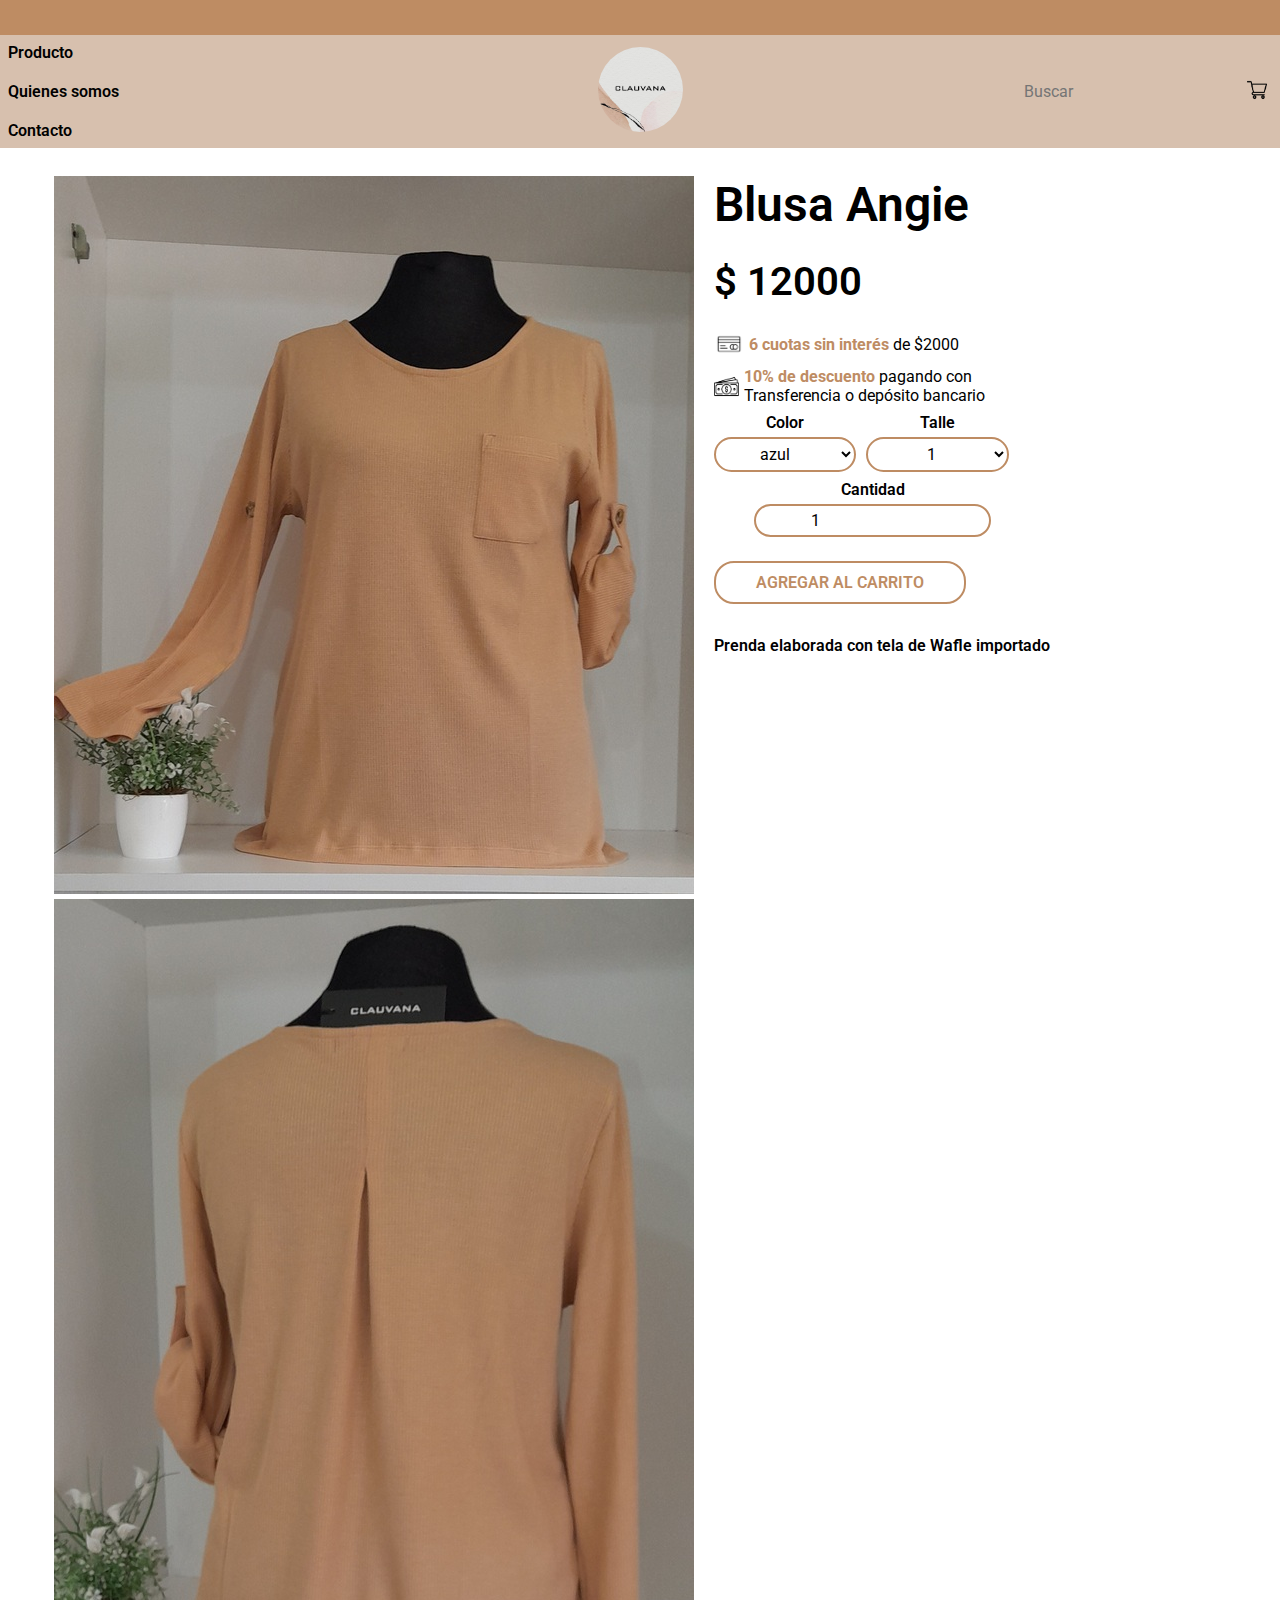
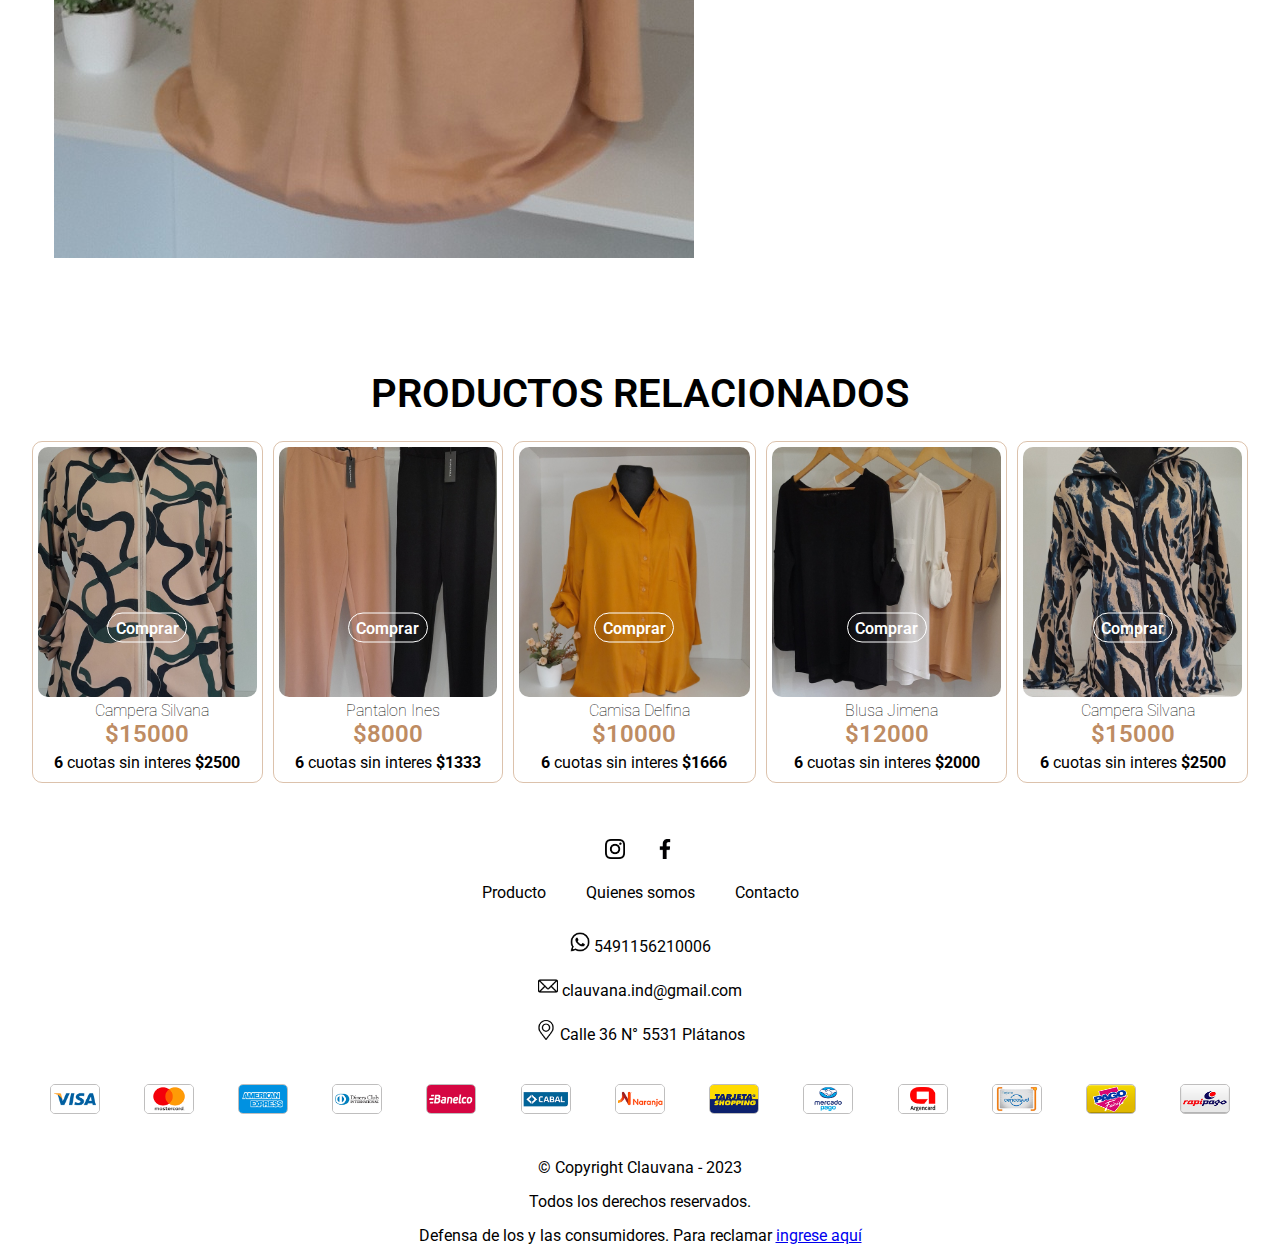
<file: pages/productos-especificos/producto-especifico.html>
<!DOCTYPE html>
<html lang="es">

<head>
  <meta charset="UTF-8" />
  <meta http-equiv="X-UA-Compatible" content="IE=edge" />
  <meta name="viewport" content="width=device-width, initial-scale=1.0" />
  <meta name="description" content="Blusa Angie de Wafle importado, podes encontrarlo en toda su curva de talles.">
  <meta property="og:title" content="Blusa Angie">
  <meta property="og:type" content="Indumentaria">
  <meta property="og:url" content="https://proyecto-coder-olive-ten.vercel.app/pages/productos-especificos/producto-especifico.html">
  <meta property="og:description" content="Blusa Angie de Wafle importado, podes encontrarlo en toda su curva de talles.">
  <meta property="og:site_name" content="Clauvana">
  <title>Blusa Angie|Clauvana</title>
  <link rel="stylesheet" href="../../styles/styles.css" />
  <link rel="icon" href="../../img/clauvana.ico.jpg" />
  <link rel="preconnect" href="https://fonts.googleapis.com" />
  <link rel="preconnect" href="https://fonts.gstatic.com" crossorigin />
  <link href="https://fonts.googleapis.com/css2?family=Roboto:wght@300&display=swap" rel="stylesheet" />
</head>

<body>
  <header>
    <div class="header">
      <div class="header-conteiner">
        <h1 class="header-conteiner__tittle">Clauvana</h1>
      </div>
      <div class="header-nav">
          <div class="header-nav__left">
            <ul class="header-nav__list">
              <li class="header-nav__items"><a href="../producto.html" class="header-nav__items-a">Producto</a></li>
              <li class="header-nav__items"><a href="../quienes-somos.html" class="header-nav__items-a">Quienes somos</a></liclass>
              <li class="header-nav__items"><a href="../contacto.html" class="header-nav__items-a">Contacto</a></li>
            </ul>
          </div>
          <div class="header-nav__logo">
            <a href="../../index.html">
              <picture class="header-nav__picture">
                <img src="../../img/logoclauvana.png" alt="logo-de-la-marca" class="header-nav__img">
              </picture>
            </a>
          </div>
          <div class="header-nav__right">
            <div class="header-nav__search">
              <form action="">
                <label for="search"></label>
                <input type="search" placeholder="Buscar" id="search" class="header-nav__search-input">
              </form>
            </div>
            <div class="header-nav__buy">
              <a href="../../index.html">
                <picture>
                  <img src="../../img/carrito.png" alt="carrito" class="header-nav__cart">
                </picture>
              </a>
            </div>
          </div>
      </div>
    </div>
  </header>
  <main>
    <section class="portada__producto-especifico">
      <div class="producto-especifico__conteiner">
        <div class="producto-especifico__img">
          <picture class="producto-especifico-pic">
            <img src="../../img/productos/20230228_151828.jpg" alt="blusa" class="img__producto">
            <img src="../../img/productos/20230228_152018.jpg" alt="blusa" class="img__producto">
          </picture>
        </div>
        <div class="especificaciones">
          <div class="nombre__prenda">
            <h2 class="prenda__titulo">Blusa Angie</h2>
          </div>
          <div class="prenda_price">
            <h3 class="price"><strong class="str__prince"> $ 12000 </strong></h3>
          </div>
          <div class="cuotas__prenda">
            <img src="../../img/credito.png" alt="credito" class="img__credito">
            <span class="txt__prenda"><strong class="str__prenda">6 cuotas sin interés</strong> de $2000</span>
          </div>
          <div class="oferta__prenda">
            <img src="../../img/dinero.png" alt="efectivo" class="img__dinero">
            <span class="txt__prenda"><strong class="str__prenda">10% de descuento</strong> pagando con Transferencia o
              depósito bancario</span>
          </div>
          <div class="input__prenda">
            <div class="input__color">
              <form action="" class="form__color">
                <label for="color-prenda" class="label__color">Color</label>
                <select id="color-prenda" class="select__color">
                  <option value="azul">azul</option>
                  <option value="rojo">rojo</option>
                  <option value="verde">verde</option>
                </select>
              </form>
            </div>
            <div class="input__talle">
              <form action="" class="form__talle">
                <label for="talle-prenda" class="label__talle">Talle</label>
                <select id="talle-prenda" class="select__talle">
                  <option value="1">1</option>
                  <option value="2">2</option>
                  <option value="3">3</option>
                </select>
              </form>
            </div>
          </div>
          <div class="input__cantidad-prenda">
            <form action="" class="form__cantidad">
              <label for="cantidad" class="label__cantidad">Cantidad</label>
              <input type="number" id="cantidad" value="1" min="1" class="input__cantidad">
            </form>
          </div>
          <div class="agregar__carrito">
            <form action="" class="agregar__carrito-form">
              <label for="enviar"></label>
              <input type="submit" value="AGREGAR AL CARRITO" id="enviar" class="agregar__carrito-btn"/>
            </form>
          </div>
          <div class="descripcion__prenda">
            <span class="txt__descripcion">Prenda elaborada con tela de Wafle importado</span>
          </div>
        </div>
      </div>
    </section>
    <section class="otros__productos">
      <div class="otros__conteiner">
        <h2 class="otros__tittle">PRODUCTOS RELACIONADOS</h2>
      </div>
      <div class="mas__productos">
        <div class="clothes__items">
          <picture class="clothes__pic">
            <img src="../../img/productos/20230228_155355.jpg" alt="campera" class="clothes__img">
            <a href="../../index.html" class="clothes__a">Comprar</a>
          </picture>
          <div class="clothes__description">
            <h3 class="clothes__description-tittle">Campera Silvana</h3>
            <span class="clothes__description-price">$15000</span>
            <span class="clothes__description-offer"><strong>6</strong> cuotas sin interes <strong>$2500</strong></span>
          </div>
        </div>
        <div class="clothes__items">
          <picture class="clothes__pic">
            <img src="../../img/productos/20230228_161244.jpg" alt="pantalon" class="clothes__img">
            <a href="../../index.html" class="clothes__a">Comprar</a>
          </picture>
          <div class="clothes__description">
            <h3 class="clothes__description-tittle">Pantalon Ines</h3>
            <span class="clothes__description-price">$8000</span>
            <span class="clothes__description-offer"><strong>6</strong> cuotas sin interes <strong>$1333</strong></span>
          </div>
        </div>
        <div class="clothes__items">
          <picture class="clothes__pic">
            <img src="../../img/productos/20230228_150017.jpg" alt="camisa" class="clothes__img">
            <a href="../../index.html" class="clothes__a">Comprar</a>
          </picture>
          <div class="clothes__description">
            <h3 class="clothes__description-tittle">Camisa Delfina</h3>
            <span class="clothes__description-price">$10000</span>
            <span class="clothes__description-offer"><strong>6</strong> cuotas sin interes <strong>$1666</strong></span>
          </div>
        </div>
        <div class="clothes__items">
          <picture class="clothes__pic">
            <img src="../../img/productos/20230228_151514.jpg" alt="blusas" class="clothes__img">
            <a href="../../index.html" class="clothes__a">Comprar</a>
          </picture>
          <div class="clothes__description">
            <h3 class="clothes__description-tittle">Blusa Jimena</h3>
            <span class="clothes__description-price">$12000</span>
            <span class="clothes__description-offer"><strong>6</strong> cuotas sin interes <strong>$2000</strong></span>
          </div>
        </div>
        <div class="clothes__items">
          <picture class="clothes__pic">
            <img src="../../img/productos/20230228_155246.jpg" alt="campera" class="clothes__img">
            <a href="../../index.html" class="clothes__a">Comprar</a>
          </picture>
          <div class="clothes__description">
            <h3 class="clothes__description-tittle">Campera Silvana</h3>
            <span class="clothes__description-price">$15000</span>
            <span class="clothes__description-offer"><strong>6</strong> cuotas sin interes <strong>$2500</strong></span>
          </div>
        </div>
      </div>
    </section>
  </main>
  <footer>
    <div class="footer-icons">
      <ul class="footer-icons__list">
        <li class="footer-icons__items">
          <a href="https://instagram.com/clau_vana" target="_blank" rel="noopener">
            <picture>
              <img src="../../img/instagram.png" alt="instagram" class="footer-icons__btn" />
            </picture>
          </a>
        </li>
        <li class="footer-icons__items">
          <a href="https://www.facebook.com/clauvana/?locale=es_LA" target="_blank" rel="noopener">
            <picture>
              <img src="../../img/facebook.png" alt="facebook" class="footer-icons__btn" />
            </picture>
          </a>
        </li>
      </ul>
    </div>
    <div class="footer-nav">
      <ul class="footer-nav__list">
        <li>
          <a href="../producto.html" class="footer-nav__items">Producto</a>
        </li>
        <li>
          <a href="../quienes-somos.html" class="footer-nav__items">Quienes somos</a>
        </li>
        <li>
          <a href="../contacto.html" class="footer-nav__items">Contacto</a>
        </li>
      </ul>
    </div>
    <div class="footer-contacs">
      <ul class="footer-contacs__list">
        <li class="footer-contacs__items">
          <span class="footer-contacs__content">
            <img src="../../img/whatsapp.png" alt="whatsapp" class="footer-contacs__img">
            <a href="https://wa.me/5491156210006" target="_blank" class="footer-contacs__a" rel="noopener"> 5491156210006</a>
          </span>
        </li>
        <li class="footer-contacs__items">
          <span class="footer-contacs__content">
            <img src="../../img/email.png" alt="email" class="footer-contacs__img">
            <a href="mailto:clauvana.ind@gmail.com" target="_blank" class="footer-contacs__a"> clauvana.ind@gmail.com</a>
          </span>
        </li>
        <li class="footer-contacs__items">
          <span class="footer-contacs__content">
            <img src="../../img/ubicacion.png" alt="ubicacion" class="footer-contacs__img"> Calle 36 N° 5531 Plátanos
          </span>
        </li>
      </ul>
    </div>
    <div class="footer-cards">
      <ul class="footer-cards__list">
        <li>
          <img src="../../img/cards/visa@2x.png" alt="visa" class="footer-cards__img" />
        </li>
        <li>
          <img src="../../img/cards/mastercard@2x.png" alt="mastercard" class="footer-cards__img" />
        </li>
        <li>
          <img src="../../img/cards/amex@2x.png" alt="american-express" class="footer-cards__img" />
        </li>
        <li>
          <img src="../../img/cards/diners@2x.png" alt="diners" class="footer-cards__img" />
        </li>
        <li>
          <img src="../../img/cards/banelco@2x.png" alt="banelco" class="footer-cards__img" />
        </li>
        <li>
          <img src="../../img/cards/cabal@2x.png" alt="cabal" class="footer-cards__img" />
        </li>
        <li>
          <img src="../../img/cards/tarjeta-naranja@2x.png" alt="tarjeta-naranja" class="footer-cards__img" />
        </li>
        <li>
          <img src="../../img/cards/tarjeta-shopping@2x.png" alt="tarjeta-shopping" class="footer-cards__img" />
        </li>
        <li>
          <img src="../../img/cards/mercadopago@2x.png" alt="mercadopago" class="footer-cards__img" />
        </li>
        <li>
          <img src="../../img/cards/argencard@2x.png" alt="argencard" class="footer-cards__img" />
        </li>
        <li>
          <img src="../../img/cards/cencosud@2x.png" alt="cencosud" class="footer-cards__img" />
        </li>
        <li>
          <img src="../../img/cards/pagofacil@2x.png" alt="pagofacil" class="footer-cards__img" />
        </li>
        <li>
          <img src="../../img/cards/rapipago@2x.png" alt="rapipago" class="footer-cards__img" />
        </li>
      </ul>
    </div>
    <div class="footer-derechos">
      <ul class="footer-derechos__list">
        <li><span>© Copyright Clauvana - 2023</span></li>
        <li><span>Todos los derechos reservados.</span></li>
        <li><span>Defensa de los y las consumidores. Para reclamar <a href="https://www.argentina.gob.ar/produccion/defensadelconsumidor/formulario" target="_blank" rel="noopener">ingrese aquí</a></span></li>
      </ul>
    </div>
  </footer>
  <div class="body__border-top"></div>
  <div class="body__border-right"></div>
  <div class="body__border-left"></div>
  <div class="body__border-bottom"></div>
</body>

</html>
</file>
<file: styles/styles.css>
/* base */
* {
  margin: 0;
  padding: 0;
  box-sizing: border-box;
}

* {
  font-family: "Roboto", sans-serif;
  font-size: 1rem;
}

/* components */
/* utilities */
/* layout*/
header .header {
  position: fixed;
  width: 100%;
  z-index: 10000;
}
header .header .header-conteiner {
  background-color: #BE8C63;
  padding: 0.5em;
  display: flex;
  justify-content: center;
}
header .header .header-conteiner .header-conteiner__tittle {
  visibility: hidden;
}
header .header .header-nav {
  padding: 0.5em;
  background-color: #D7C0AE;
  display: flex;
  justify-content: space-between;
  align-items: center;
  flex-wrap: wrap;
}
header .header .header-nav .header-nav__left {
  width: 25vw;
  display: flex;
  justify-content: flex-start;
  align-items: center;
}
header .header .header-nav .header-nav__left .header-nav__list {
  list-style: none;
  display: flex;
  flex-direction: column;
  flex-wrap: wrap;
  gap: 20px;
}
header .header .header-nav .header-nav__left .header-nav__list .header-nav__items .header-nav__items-a {
  color: #000000;
  font-weight: 600;
  text-decoration: none;
}
header .header .header-nav .header-nav__left .header-nav__list .header-nav__items .header-nav__items-a:hover {
  color: #BE8C63;
}
header .header .header-nav .header-nav__logo {
  width: 25vw;
  display: flex;
  justify-content: center;
  align-items: center;
}
header .header .header-nav .header-nav__logo .header-nav__picture .header-nav__img {
  width: 85px;
  height: 85px;
  border-radius: 360px;
}
header .header .header-nav .header-nav__right {
  width: 25vw;
  height: 40px;
  display: flex;
  justify-content: flex-end;
  align-items: center;
  flex-wrap: wrap;
  gap: 10px;
}
header .header .header-nav .header-nav__right .header-nav__search .header-nav__search-input {
  width: 50%;
  display: none;
  background-color: #D7C0AE;
  padding: 5px 10px;
  border: #000000;
  color: #000000;
}
header .header .header-nav .header-nav__right .header-nav__search .header-nav__search-input:focus {
  outline: 0;
  border-bottom: 1px solid #000;
  width: 90%;
}
header .header .header-nav .header-nav__right .header-nav__buy {
  display: flex;
  justify-content: flex-start;
  align-items: center;
  width: 25px;
  height: 25px;
}
header .header .header-nav .header-nav__right .header-nav__buy .header-nav__cart {
  width: 20px;
  height: 20px;
}

@media (min-width: 1000px) {
  header .header .header-nav .header-nav__right .header-nav__search .header-nav__search-input {
    display: inline-block;
  }
}
footer .footer-icons .footer-icons__list {
  list-style: none;
  display: flex;
  flex-direction: column;
  justify-content: center;
  align-items: center;
  gap: 30px;
}
footer .footer-icons .footer-icons__list .footer-icons__items .footer-icons__btn {
  height: 20px;
  width: 20px;
}
footer .footer-nav .footer-nav__list {
  padding: 20px;
  list-style: none;
  display: flex;
  flex-direction: column;
  justify-content: center;
  align-items: center;
  gap: 40px;
  flex-wrap: wrap;
}
footer .footer-nav .footer-nav__list .footer-nav__items {
  text-decoration: none;
  color: black;
}
footer .footer-contacs {
  height: auto;
  width: 100%;
}
footer .footer-contacs .footer-contacs__list {
  padding: 10px 0;
  list-style: none;
  display: flex;
  flex-direction: column;
  align-items: center;
  gap: 20px;
  flex-wrap: wrap;
}
footer .footer-contacs .footer-contacs__list .footer-contacs__items {
  display: flex;
  width: 100%;
  justify-content: center;
  align-items: center;
  gap: 10px;
  flex-wrap: wrap;
}
footer .footer-contacs .footer-contacs__list .footer-contacs__items .footer-contacs__content .footer-contacs__img {
  height: 20px;
  width: 20px;
}
footer .footer-contacs .footer-contacs__list .footer-contacs__items .footer-contacs__content .footer-contacs__a {
  text-decoration: none;
  color: #000;
}
footer .footer-cards .footer-cards__list {
  padding: 30px;
  list-style: none;
  display: flex;
  flex-direction: row;
  justify-content: space-around;
  align-items: center;
  gap: 5px;
  flex-wrap: wrap;
}
footer .footer-cards .footer-cards__list .footer-cards__img {
  border: 0.5px solid rgba(87, 85, 85, 0.382);
  border-radius: 5px;
  height: 30px;
  width: 50px;
}
footer .footer-derechos .footer-derechos__list {
  padding: 10px;
  list-style: none;
  display: flex;
  flex-direction: column;
  justify-content: center;
  align-items: center;
  gap: 15px;
  flex-wrap: wrap;
}

@media (min-width: 768px) {
  footer .footer-icons .footer-icons__list {
    flex-direction: row;
  }
  footer .footer-nav .footer-nav__list {
    flex-direction: row;
  }
}
/* views */
.portada-productos {
  padding-top: 10em;
  padding-bottom: 5em;
}
.portada-productos .portada-productos__conteiner {
  padding: 30px;
  display: flex;
  justify-content: center;
  align-items: center;
  flex-wrap: wrap;
}
.portada-productos .portada-productos__conteiner .portada-productos__tittle {
  font-size: 3em;
  font-weight: 600;
}
.portada-productos .btn__productos-mas {
  padding: 2em 0 0 0;
  display: flex;
  justify-content: center;
  align-items: center;
  flex-wrap: wrap;
}
.portada-productos .btn__productos-mas .btn__producto-input {
  padding: 20px;
  background-color: #fff;
  color: #BE8C63;
  border: 1px rgba(146, 146, 146, 0.634) solid;
  border-radius: 50px;
}
.portada-productos .btn__productos-mas .btn__producto-input:hover {
  background-color: #BE8C63;
  color: #fff;
}
.portada-productos .clothes__cards {
  padding: 20px;
  width: 100%;
  height: 100%;
  display: grid;
  grid-template-columns: repeat(auto-fill, minmax(200px, auto));
  grid-template-rows: repeat(auto-fill, minmax(200px, auto));
  grid-gap: 10px;
}
.portada-productos .clothes__cards .clothes__items {
  border: 1px solid rgba(190, 140, 99, 0.5333333333);
  border-radius: 10px;
  position: relative;
  padding: 5px;
}
.portada-productos .clothes__cards .clothes__items .clothes__pic .clothes__img {
  border-radius: 10px;
  width: 100%;
  height: 250px;
  object-fit: cover;
}
.portada-productos .clothes__cards .clothes__items .clothes__pic .clothes__a {
  text-decoration: none;
  display: flex;
  justify-content: center;
  align-items: center;
  flex-wrap: wrap;
  height: 30px;
  width: 80px;
  font-weight: 600;
  color: #fff;
  border: #fff 1px solid;
  border-radius: 20px;
  background-color: rgba(255, 179, 193, 0);
  position: absolute;
  left: 50%;
  top: 55%;
  transform: translate(-50%, -55%);
}
.portada-productos .clothes__cards .clothes__items .clothes__pic .clothes__a:hover {
  background-color: #BE8C63;
}
.portada-productos .clothes__cards .clothes__items .clothes__description {
  display: flex;
  flex-direction: column;
  justify-content: center;
  align-items: center;
  flex-wrap: wrap;
}
.portada-productos .clothes__cards .clothes__items .clothes__description .clothes__description-tittle {
  padding-left: 10px;
  font-size: 1em;
  color: #000000;
  font-weight: 100;
  display: flex;
  flex-wrap: wrap;
}
.portada-productos .clothes__cards .clothes__items .clothes__description .clothes__description-price {
  color: #be8c63;
  font-size: 1.5em;
  font-weight: 600;
}
.portada-productos .clothes__cards .clothes__items .clothes__description .clothes__description-offer {
  padding: 5px;
}

.portada-principal {
  padding-top: 10em;
  padding-bottom: 5em;
}
.portada-principal .portada-principal__conteiner {
  display: flex;
  flex-direction: column;
  gap: 10px;
}
.portada-principal .portada-principal__conteiner .portada-principal__primera-columna {
  height: 510px;
  width: 100%;
  position: relative;
}
.portada-principal .portada-principal__conteiner .portada-principal__primera-columna .portada-principal__img {
  height: 100%;
  width: 100%;
  object-fit: cover;
}
.portada-principal .portada-principal__conteiner .portada-principal__primera-columna .portada-principal__tittle-primera {
  display: block;
  font-size: 2em;
  font-weight: 900;
  color: #fff;
  position: absolute;
  left: 50%;
  top: 50%;
  transform: translate(-50%, -50%);
}
.portada-principal .portada-principal__conteiner .portada-principal__segunda-columna {
  width: 100%;
  display: flex;
  flex-direction: column;
  gap: 10px;
}
.portada-principal .portada-principal__conteiner .portada-principal__segunda-columna .portada-principal__segunda-columna-primera-fila {
  height: 250px;
  width: 100%;
  position: relative;
}
.portada-principal .portada-principal__conteiner .portada-principal__segunda-columna .portada-principal__segunda-columna-primera-fila .portada-principal__img {
  height: 100%;
  width: 100%;
  object-fit: cover;
}
.portada-principal .portada-principal__conteiner .portada-principal__segunda-columna .portada-principal__segunda-columna-primera-fila .portada-principal__tittle-segunda {
  display: block;
  font-size: 2em;
  font-weight: 900;
  color: #fff;
  position: absolute;
  left: 50%;
  top: 50%;
  transform: translate(-50%, -50%);
}
.portada-principal .portada-principal__conteiner .portada-principal__segunda-columna .portada-principal__segunda-columna-segunda-fila {
  height: 250px;
  width: 100%;
  display: grid;
  grid-template-columns: repeat(2, 1fr);
  grid-template-rows: repeat(auto-fill, minmax(250px, auto));
  grid-gap: 10px;
}
.portada-principal .portada-principal__conteiner .portada-principal__segunda-columna .portada-principal__segunda-columna-segunda-fila .portada-principal__segunda-columna-segunda-fila-primera {
  position: relative;
}
.portada-principal .portada-principal__conteiner .portada-principal__segunda-columna .portada-principal__segunda-columna-segunda-fila .portada-principal__segunda-columna-segunda-fila-primera .portada-principal__img {
  height: 100%;
  width: 100%;
  object-fit: cover;
}
.portada-principal .portada-principal__conteiner .portada-principal__segunda-columna .portada-principal__segunda-columna-segunda-fila .portada-principal__segunda-columna-segunda-fila-primera .portada-principal__tittle-tercera {
  display: block;
  font-size: 2em;
  font-weight: 900;
  color: #fff;
  position: absolute;
  left: 50%;
  top: 50%;
  transform: translate(-50%, -50%);
}
.portada-principal .portada-principal__conteiner .portada-principal__segunda-columna .portada-principal__segunda-columna-segunda-fila .portada-principal__segunda-columna-segunda-fila-segunda {
  position: relative;
}
.portada-principal .portada-principal__conteiner .portada-principal__segunda-columna .portada-principal__segunda-columna-segunda-fila .portada-principal__segunda-columna-segunda-fila-segunda .portada-principal__img {
  height: 100%;
  width: 100%;
  object-fit: cover;
}
.portada-principal .portada-principal__conteiner .portada-principal__segunda-columna .portada-principal__segunda-columna-segunda-fila .portada-principal__segunda-columna-segunda-fila-segunda .portada-principal__tittle-cuarta {
  display: block;
  font-size: 2em;
  font-weight: 900;
  color: #fff;
  position: absolute;
  left: 50%;
  top: 50%;
  transform: translate(-50%, -50%);
}
.portada-principal .portada-principal__btn {
  position: absolute;
  left: 50%;
  top: 70%;
  transform: translate(-50%, -70%);
  color: #fff;
  border: 1px solid #fff;
  border-radius: 20px;
  height: 30px;
  width: 80px;
  display: flex;
  justify-content: center;
  align-items: center;
}
.portada-principal .portada-principal__btn:hover {
  background-color: #BE8C63;
}

.clothes {
  padding: 50px;
}
.clothes .clothes__conteiner {
  padding: 30px;
  display: flex;
  justify-content: center;
  height: auto;
  flex-wrap: wrap;
}
.clothes .clothes__conteiner .clothes__tittle {
  font-size: 3em;
  font-weight: 600;
}
.clothes .clothes__cards {
  padding: 20px;
  width: 100%;
  height: 100%;
  display: grid;
  grid-template-columns: repeat(auto-fill, minmax(200px, auto));
  grid-template-rows: repeat(auto-fill, minmax(200px, auto));
  grid-gap: 10px;
}
.clothes .clothes__cards .clothes__items {
  border: 1px solid rgba(190, 140, 99, 0.5333333333);
  border-radius: 10px;
  position: relative;
  padding: 5px;
}
.clothes .clothes__cards .clothes__items .clothes__pic .clothes__img {
  border-radius: 10px;
  width: 100%;
  height: 250px;
  object-fit: cover;
}
.clothes .clothes__cards .clothes__items .clothes__pic .clothes__a {
  text-decoration: none;
  display: flex;
  justify-content: center;
  align-items: center;
  flex-wrap: wrap;
  height: 30px;
  width: 80px;
  font-weight: 600;
  color: #fff;
  border: #fff 1px solid;
  border-radius: 20px;
  background-color: rgba(255, 179, 193, 0);
  position: absolute;
  left: 50%;
  top: 55%;
  transform: translate(-50%, -55%);
}
.clothes .clothes__cards .clothes__items .clothes__pic .clothes__a:hover {
  background-color: #BE8C63;
}
.clothes .clothes__cards .clothes__items .clothes__description {
  display: flex;
  flex-direction: column;
  justify-content: center;
  align-items: center;
  flex-wrap: wrap;
}
.clothes .clothes__cards .clothes__items .clothes__description .clothes__description-tittle {
  padding-left: 10px;
  font-size: 1em;
  color: #000000;
  font-weight: 100;
  display: flex;
  flex-wrap: wrap;
}
.clothes .clothes__cards .clothes__items .clothes__description .clothes__description-price {
  color: #be8c63;
  font-size: 1.5em;
  font-weight: 600;
}
.clothes .clothes__cards .clothes__items .clothes__description .clothes__description-offer {
  padding: 5px;
}

.formas__envio {
  display: flex;
  flex-direction: row;
  justify-content: space-around;
  align-items: center;
  flex-wrap: wrap;
}
.formas__envio .envio__items {
  display: flex;
  flex-direction: column;
  justify-content: center;
  align-items: center;
  flex-wrap: wrap;
}
.formas__envio .envio__items .envio__img {
  filter: invert(62%) sepia(24%) saturate(701%) hue-rotate(345deg) brightness(91%) contrast(86%);
  height: 120px;
  width: 120px;
}
.formas__envio .envio__txt {
  display: flex;
  flex-direction: column;
  justify-content: center;
  align-items: center;
  flex-wrap: wrap;
  gap: 5px;
}

.seguinos {
  padding: 10px;
  height: 350px;
  display: flex;
  flex-direction: column;
  justify-content: center;
  align-items: center;
  flex-wrap: wrap;
  gap: 20px;
}
.seguinos .seguinos__logo .seguinos__a {
  text-decoration: none;
  display: flex;
  align-items: center;
  gap: 10px;
  flex-wrap: wrap;
}
.seguinos .seguinos__logo .seguinos__a .seguinos__pic .seguinos__img {
  filter: invert(62%) sepia(24%) saturate(701%) hue-rotate(345deg) brightness(91%) contrast(86%);
  height: 120px;
  width: 120px;
}
.seguinos .seguinos__logo .seguinos__a .seguinos__txt {
  display: inline-block;
  color: #BE8C63;
  font-size: 2em;
  font-weight: 600;
}
.seguinos .seguinos__logo .seguinos__a .seguinos__txt:hover {
  color: rgba(101, 101, 101, 0.5764705882);
}
.seguinos .seguinos__btn {
  text-decoration: none;
  width: 150px;
  padding: 10px;
  border: 0.5px solid #BE8C63;
  border-radius: 20px;
  display: flex;
  justify-content: center;
}
.seguinos .seguinos__btn .seguinos__a {
  text-decoration: none;
}
.seguinos .seguinos__btn .seguinos__a .btn__txt {
  color: #BE8C63;
}

.offer {
  padding: 20px 20px 60px 20px;
  display: flex;
  flex-direction: column;
  justify-content: center;
  align-items: center;
  flex-wrap: wrap;
  gap: 10px;
}
.offer .offer__tittle {
  width: 100%;
  display: flex;
  justify-content: center;
  flex-wrap: wrap;
}
.offer .offer__tittle .offer__txt {
  font-size: 3em;
  font-weight: 900;
}
.offer .offer__email {
  padding: 0.5em 0 0.5em 0;
}
.offer .offer__email .offer_form .offer__input-email {
  padding-left: 0.5em;
  border: #fff;
  width: 100%;
  outline: 0;
  border-bottom: 1px solid rgba(37, 36, 36, 0.8274509804);
}
.offer .offer__btn {
  padding-bottom: 30px;
}
.offer .offer__btn .offer__btn-form .btn__input {
  height: 50px;
  border: #fff;
  border-radius: 50px;
  width: 100px;
  background-color: #BE8C63;
  color: #fff;
  font-size: 600;
}
.offer .offer__btn .offer__btn-form .btn__input:hover {
  border: 1px solid #BE8C63;
  background-color: #fff;
  color: #BE8C63;
}

@media (min-width: 768px) {
  .portada-principal .portada-principal__conteiner {
    flex-direction: row;
  }
  .portada-principal .portada-principal__conteiner .portada-principal__primera-columna {
    width: 55%;
  }
  .portada-principal .portada-principal__conteiner .portada-principal__primera-columna .portada-principal__tittle-primera {
    font-size: 3em;
  }
  .portada-principal .portada-principal__conteiner .portada-principal__segunda-columna {
    width: 75%;
  }
  .portada-principal .portada-principal__conteiner .portada-principal__segunda-columna .portada-principal__segunda-columna-primera-fila .portada-principal__tittle-segunda {
    font-size: 3em;
  }
  .portada-principal .portada-principal__conteiner .portada-principal__segunda-columna .portada-principal__segunda-columna-segunda-fila .portada-principal__segunda-columna-segunda-fila-primera .portada-principal__tittle-tercera {
    font-size: 3em;
  }
  .portada-principal .portada-principal__conteiner .portada-principal__segunda-columna .portada-principal__segunda-columna-segunda-fila .portada-principal__segunda-columna-segunda-fila-segunda .portada-principal__tittle-cuarta {
    font-size: 3em;
  }
}
.conteiner__quienes-somos {
  padding-top: 10em;
  padding-bottom: 5em;
}
.conteiner__quienes-somos .conteiner-tittle {
  display: flex;
  justify-content: center;
  align-items: center;
}
.conteiner__quienes-somos .conteiner-tittle .tittle__clauvana {
  padding-inline: 0.5em 0.5em;
  padding-bottom: 30px;
  font-size: 3em;
  font-weight: 600;
  display: flex;
  justify-content: center;
  align-items: center;
  flex-wrap: wrap;
  width: 70%;
}
.conteiner__quienes-somos .historia .historia__clauvana {
  padding: 0 20px;
  font-size: 0.5em;
  color: #000;
  font-weight: 100;
  display: flex;
  flex-wrap: wrap;
  gap: 1em;
}
.conteiner__quienes-somos .historia .agradecimiento__clauvana {
  padding-top: 10px;
  padding-left: 20px;
  font-size: 1.2em;
  font-weight: 600;
  display: flex;
  justify-content: flex-start;
  flex-wrap: wrap;
}

.portada__contacto {
  padding-top: 10em;
  padding-bottom: 5em;
}
.portada__contacto .conteiner__tittle {
  display: flex;
  justify-content: center;
  align-items: center;
}
.portada__contacto .conteiner__tittle .tittle__contacto {
  width: 70%;
  padding-bottom: 30px;
  font-size: 3em;
  font-weight: 600;
  display: flex;
  justify-content: center;
  align-items: center;
  flex-wrap: wrap;
}
.portada__contacto .atencion-publico {
  display: flex;
  justify-content: center;
  align-items: center;
}
.portada__contacto .atencion-publico .contacto__atencion {
  font-size: 1.1em;
  display: flex;
  justify-content: center;
  align-items: center;
  flex-wrap: wrap;
  width: 95%;
}
.portada__contacto .contacto__redes .contacto__list {
  list-style: none;
  padding: 40px;
  display: flex;
  flex-direction: column;
  justify-content: center;
  align-items: center;
  flex-wrap: wrap;
  gap: 20px;
}
.portada__contacto .contacto__redes .contacto__list .contacto__items {
  display: flex;
  align-items: center;
}
.portada__contacto .contacto__redes .contacto__list .contacto__items .contacto__pic .contacto__img {
  height: 25px;
  width: 25px;
}
.portada__contacto .contacto__redes .contacto__list .contacto__items .contactos__aa {
  text-decoration: none;
  color: #000;
}
.portada__contacto .contacto__redes .contacto__list .contacto__items .contactos__aa .contacto__span {
  padding: 0 0 0 10px;
}
.portada__contacto .contactos__formulario {
  padding: 0.5em;
  display: flex;
  flex-direction: column;
  justify-content: center;
  align-items: center;
  flex-wrap: wrap;
}
.portada__contacto .contactos__formulario .contacto__formulario-items {
  display: flex;
  flex-direction: column;
  justify-content: center;
  align-items: center;
  flex-wrap: wrap;
  gap: 10px;
}
.portada__contacto .contactos__formulario .contacto__formulario-items .contacto__input {
  padding: 0.5em;
  width: 90%;
  border: 1px rgba(146, 146, 146, 0.634) solid;
  border-radius: 10px;
  display: flex;
  justify-content: flex-start;
  align-items: center;
  flex-wrap: wrap;
}
.portada__contacto .contactos__formulario .contacto__formulario-items .contacto__input:focus {
  outline: 0;
}
.portada__contacto .contactos__formulario .contacto__formulario-items .btn__contacto {
  width: 30%;
  background-color: #fff;
  color: #BE8C63;
}
.portada__contacto .contactos__formulario .contacto__formulario-items .btn__contacto:hover {
  background-color: #BE8C63;
  color: #fff;
}

.portada__producto-especifico {
  padding-top: 10em;
  padding-bottom: 5em;
}
.portada__producto-especifico .producto-especifico__conteiner {
  padding-top: 1em;
  height: 100%;
  width: 100%;
  display: flex;
  flex-direction: column;
  justify-content: center;
  align-items: center;
  flex-wrap: wrap;
  gap: 20px;
}
.portada__producto-especifico .producto-especifico__conteiner .producto-especifico__img {
  height: 100%;
  width: 95%;
}
.portada__producto-especifico .producto-especifico__conteiner .producto-especifico__img .producto-especifico-pic {
  display: flex;
  flex-direction: column;
  flex-wrap: wrap;
  gap: 5px;
}
.portada__producto-especifico .producto-especifico__conteiner .producto-especifico__img .producto-especifico-pic .img__producto {
  height: 100%;
  width: 100%;
  object-fit: cover;
}
.portada__producto-especifico .producto-especifico__conteiner .especificaciones {
  height: 100%;
  width: 85%;
  display: flex;
  flex-direction: column;
  justify-content: center;
  align-items: center;
  flex-wrap: wrap;
  gap: 0.5em;
}
.portada__producto-especifico .producto-especifico__conteiner .especificaciones .nombre__prenda .prenda__titulo {
  font-size: 3em;
  font-weight: 600;
}
.portada__producto-especifico .producto-especifico__conteiner .especificaciones .prenda_price {
  width: 100%;
  display: flex;
  justify-content: center;
  align-items: center;
  flex-wrap: wrap;
}
.portada__producto-especifico .producto-especifico__conteiner .especificaciones .prenda_price .price {
  width: 100%;
  height: 80px;
  color: #000;
  display: flex;
  justify-content: center;
  align-items: center;
  flex-wrap: wrap;
}
.portada__producto-especifico .producto-especifico__conteiner .especificaciones .prenda_price .price .str__prince {
  font-size: 2.5em;
  font-weight: 600;
}
.portada__producto-especifico .producto-especifico__conteiner .especificaciones .cuotas__prenda {
  width: 70%;
  display: flex;
  justify-content: center;
  align-items: center;
  gap: 5px;
}
.portada__producto-especifico .producto-especifico__conteiner .especificaciones .cuotas__prenda .img__credito {
  height: 30px;
  width: 30px;
}
.portada__producto-especifico .producto-especifico__conteiner .especificaciones .cuotas__prenda .txt__prenda .str__prenda {
  color: #BE8C63;
}
.portada__producto-especifico .producto-especifico__conteiner .especificaciones .oferta__prenda {
  width: 70%;
  display: flex;
  justify-content: center;
  align-items: center;
  gap: 5px;
}
.portada__producto-especifico .producto-especifico__conteiner .especificaciones .oferta__prenda .img__dinero {
  height: 25px;
  width: 25px;
}
.portada__producto-especifico .producto-especifico__conteiner .especificaciones .oferta__prenda .txt__prenda .str__prenda {
  color: #BE8C63;
}
.portada__producto-especifico .producto-especifico__conteiner .input__prenda {
  display: flex;
  flex-direction: column;
  justify-content: center;
  align-items: center;
  gap: 10px;
}
.portada__producto-especifico .producto-especifico__conteiner .input__prenda .input__color .form__color {
  display: flex;
  flex-direction: column;
  justify-content: center;
  align-items: center;
  gap: 5px;
}
.portada__producto-especifico .producto-especifico__conteiner .input__prenda .input__color .form__color .label__color {
  font-size: 1em;
  font-weight: 600;
}
.portada__producto-especifico .producto-especifico__conteiner .input__prenda .input__color .form__color .select__color {
  padding: 5px 40px;
  background-color: #fff;
  border-radius: 20px;
  border: 2px solid #BE8C63;
}
.portada__producto-especifico .producto-especifico__conteiner .input__prenda .input__talle .form__talle {
  display: flex;
  flex-direction: column;
  justify-content: center;
  align-items: center;
  gap: 5px;
}
.portada__producto-especifico .producto-especifico__conteiner .input__prenda .input__talle .form__talle .label__talle {
  font-size: 1em;
  font-weight: 600;
}
.portada__producto-especifico .producto-especifico__conteiner .input__prenda .input__talle .form__talle .select__talle {
  padding: 5px 55px;
  background-color: #fff;
  border-radius: 20px;
  border: 2px solid #BE8C63;
}
.portada__producto-especifico .producto-especifico__conteiner .input__cantidad-prenda .form__cantidad {
  display: flex;
  flex-direction: column;
  justify-content: center;
  align-items: center;
  gap: 5px;
}
.portada__producto-especifico .producto-especifico__conteiner .input__cantidad-prenda .form__cantidad .label__cantidad {
  font-size: 1em;
  font-weight: 600;
}
.portada__producto-especifico .producto-especifico__conteiner .input__cantidad-prenda .form__cantidad .input__cantidad {
  display: flex;
  justify-content: center;
  width: 75%;
  display: flex;
  justify-content: center;
  padding: 5px 55px;
  background-color: #fff;
  border-radius: 20px;
  border: 2px solid #BE8C63;
  outline: 0;
}
.portada__producto-especifico .producto-especifico__conteiner .agregar__carrito {
  padding-top: 1em;
}
.portada__producto-especifico .producto-especifico__conteiner .agregar__carrito .agregar__carrito-form .agregar__carrito-btn {
  color: #BE8C63;
  font-size: 1em;
  font-weight: 600;
  padding: 10px 40px;
  background-color: #fff;
  border-radius: 20px;
  border: 2px solid #BE8C63;
}
.portada__producto-especifico .producto-especifico__conteiner .agregar__carrito .agregar__carrito-form .agregar__carrito-btn:hover {
  background-color: #BE8C63;
  color: #fff;
}
.portada__producto-especifico .producto-especifico__conteiner .descripcion__prenda .txt__descripcion {
  padding-top: 1.5em;
  font-size: 1em;
  font-weight: 600;
  display: flex;
  flex-wrap: wrap;
}

.otros__productos {
  padding: 2em;
}
.otros__productos .otros__conteiner {
  width: 100%;
  display: flex;
  justify-content: center;
  flex-wrap: wrap;
}
.otros__productos .otros__conteiner .otros__tittle {
  width: 90%;
  display: flex;
  justify-content: center;
  align-items: center;
  flex-wrap: wrap;
  font-size: 2.5em;
  font-weight: 600;
}
.otros__productos .mas__productos {
  padding: 1.5em 0 1.5em 0;
  width: 100%;
  height: 100%;
  display: grid;
  grid-template-columns: repeat(auto-fill, minmax(200px, auto));
  grid-template-rows: repeat(auto-fill, minmax(200px, auto));
  grid-gap: 10px;
}
.otros__productos .mas__productos .clothes__items {
  border: 1px solid rgba(190, 140, 99, 0.5333333333);
  border-radius: 10px;
  position: relative;
  padding: 5px;
}
.otros__productos .mas__productos .clothes__items .clothes__pic .clothes__img {
  border-radius: 10px;
  width: 100%;
  height: 250px;
  object-fit: cover;
}
.otros__productos .mas__productos .clothes__items .clothes__pic .clothes__a {
  text-decoration: none;
  display: flex;
  justify-content: center;
  align-items: center;
  flex-wrap: wrap;
  height: 30px;
  width: 80px;
  font-weight: 600;
  color: #fff;
  border: #fff 1px solid;
  border-radius: 20px;
  background-color: rgba(255, 179, 193, 0);
  position: absolute;
  left: 50%;
  top: 55%;
  transform: translate(-50%, -55%);
}
.otros__productos .mas__productos .clothes__items .clothes__pic .clothes__a:hover {
  background-color: #BE8C63;
}
.otros__productos .mas__productos .clothes__items .clothes__description {
  display: flex;
  flex-direction: column;
  justify-content: center;
  align-items: center;
  flex-wrap: wrap;
}
.otros__productos .mas__productos .clothes__items .clothes__description .clothes__description-tittle {
  padding-left: 10px;
  font-size: 1em;
  color: #000000;
  font-weight: 100;
  display: flex;
  flex-wrap: wrap;
}
.otros__productos .mas__productos .clothes__items .clothes__description .clothes__description-price {
  color: #be8c63;
  font-size: 1.5em;
  font-weight: 600;
}
.otros__productos .mas__productos .clothes__items .clothes__description .clothes__description-offer {
  padding: 5px;
}

@media (min-width: 768px) {
  .portada__producto-especifico .producto-especifico__conteiner {
    flex-direction: row;
    align-items: flex-start;
  }
  .portada__producto-especifico .producto-especifico__conteiner .producto-especifico__img {
    width: 50%;
  }
  .portada__producto-especifico .producto-especifico__conteiner .especificaciones {
    height: 100%;
    width: 40%;
    align-items: flex-start;
  }
  .portada__producto-especifico .producto-especifico__conteiner .especificaciones .prenda_price .price {
    justify-content: flex-start;
  }
  .portada__producto-especifico .producto-especifico__conteiner .especificaciones .cuotas__prenda {
    justify-content: flex-start;
  }
  .portada__producto-especifico .producto-especifico__conteiner .especificaciones .oferta__prenda {
    justify-content: flex-start;
  }
  .portada__producto-especifico .producto-especifico__conteiner .especificaciones .oferta__prenda .txt__prenda {
    flex-wrap: wrap;
  }
  .portada__producto-especifico .producto-especifico__conteiner .especificaciones .input__prenda {
    flex-direction: row;
  }
}

/*# sourceMappingURL=styles.css.map */
</file>
